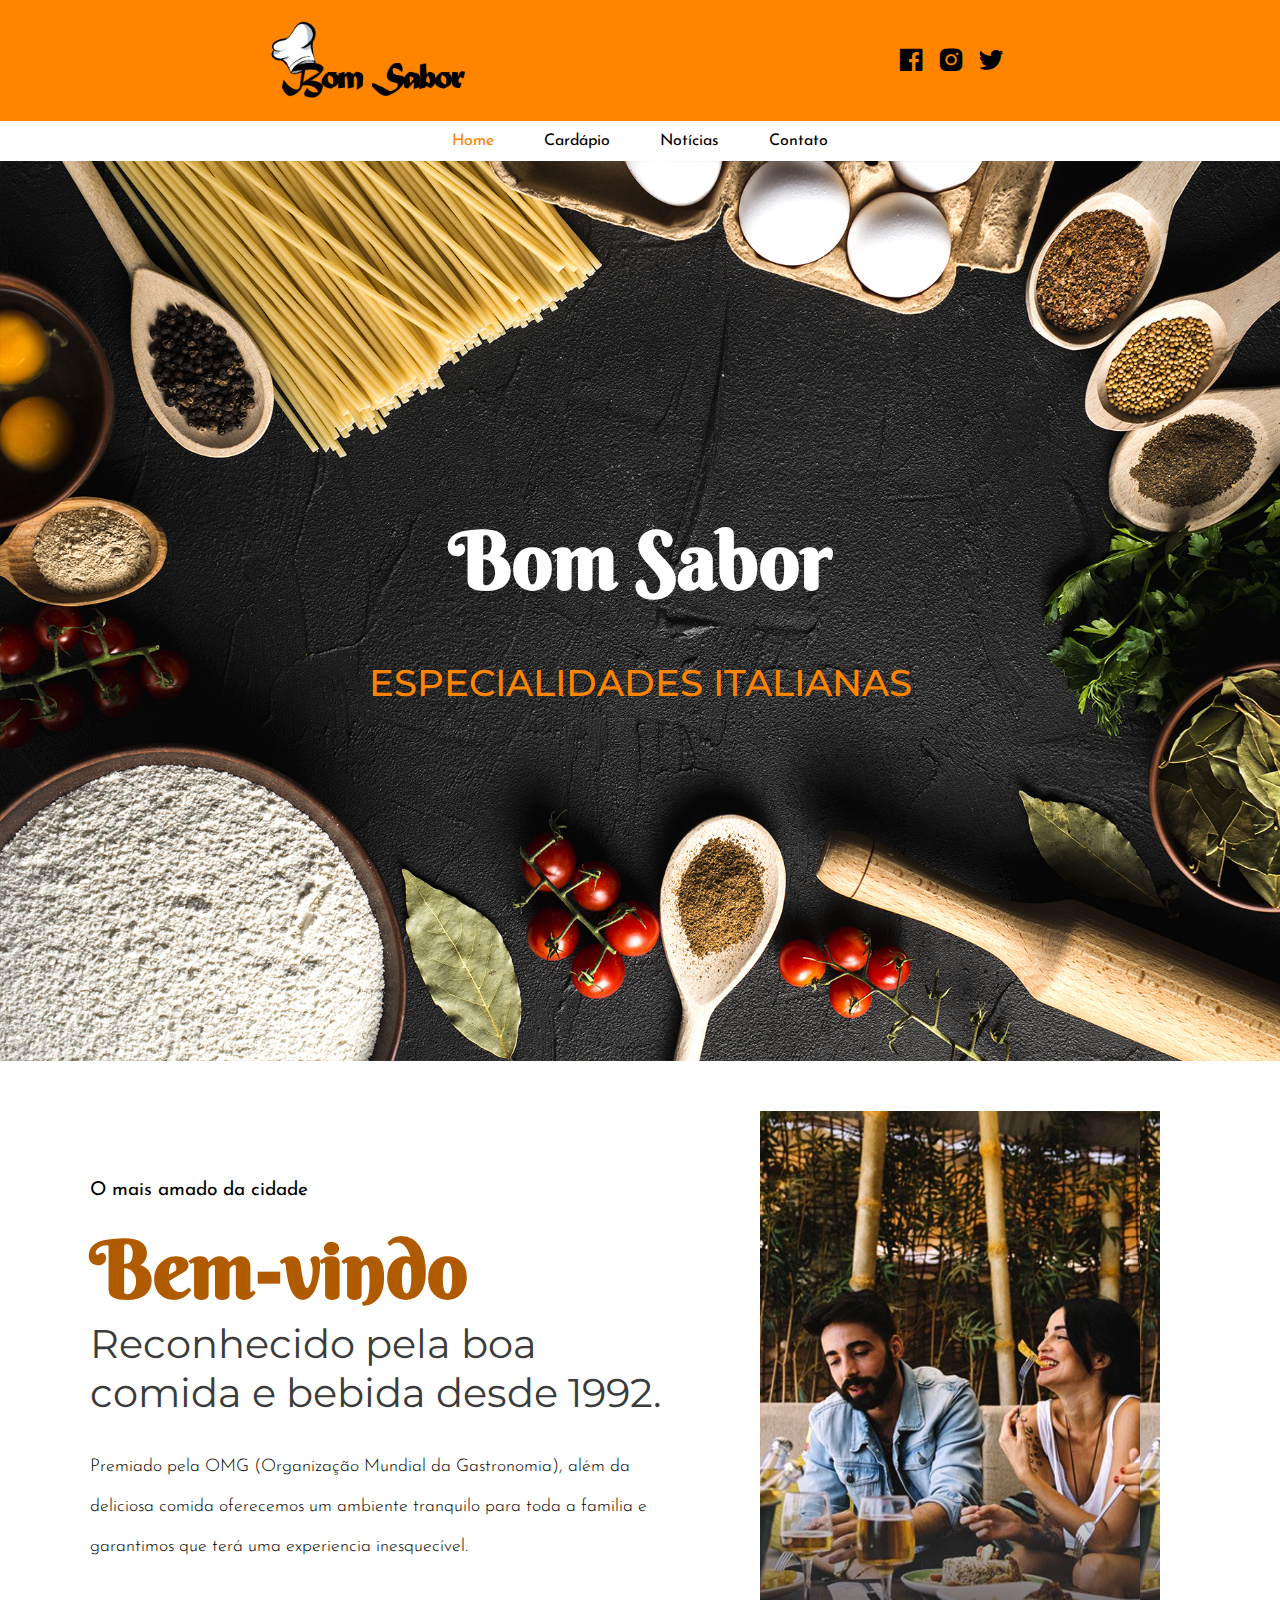
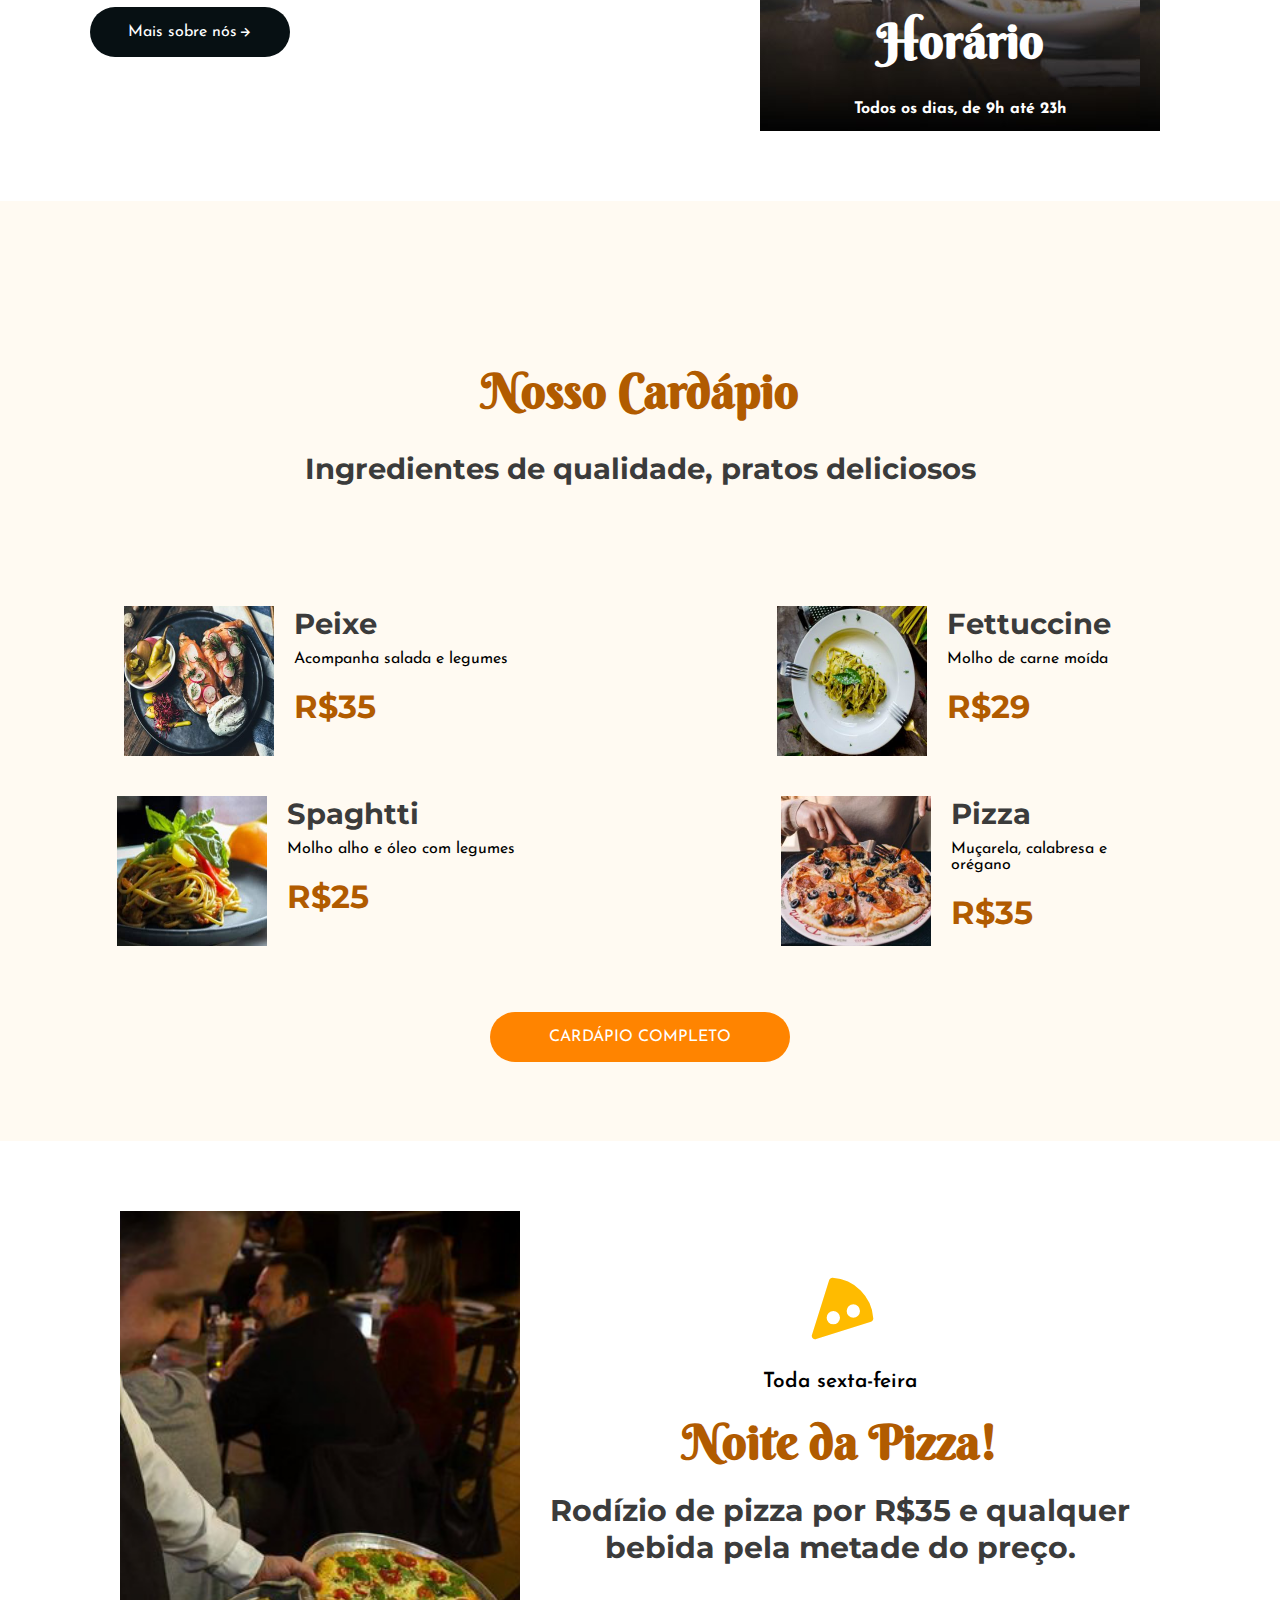
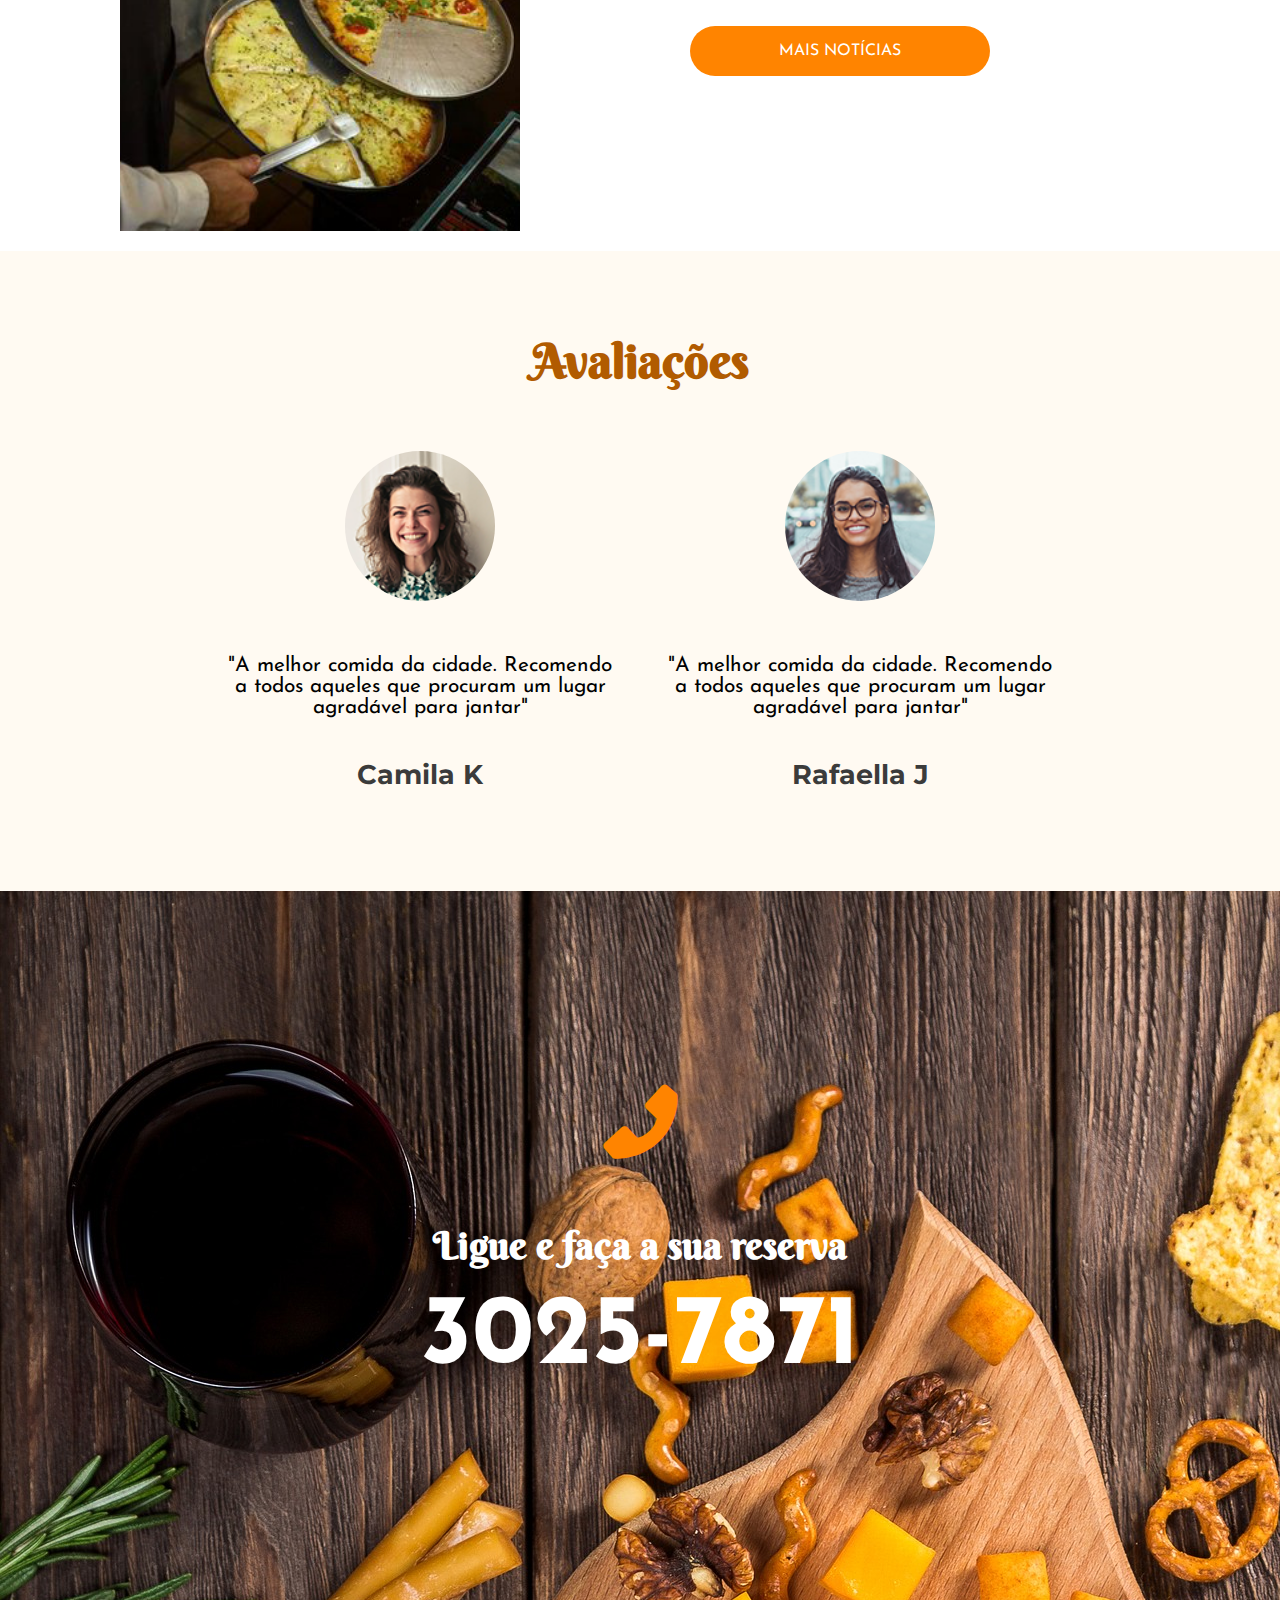
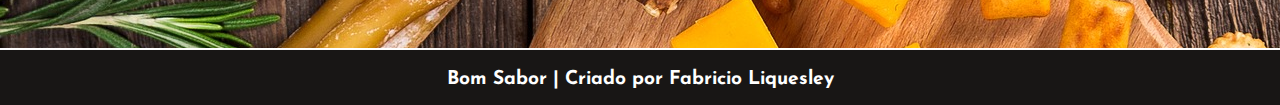
<file: index.html>
<!DOCTYPE html>
<html lang="pt-br">
<head>
    <meta charset="UTF-8">
    <meta http-equiv="X-UA-Compatible" content="IE=edge">
    <meta name="viewport" content="width=device-width, initial-scale=1.0">
    <title>Bom Sabor</title>
    <link rel="stylesheet" href="style/style.css">
    <link href='https://unpkg.com/boxicons@2.1.2/css/boxicons.min.css' rel='stylesheet'>
</head>
<body>
    <header>
        <img src="images/logo-site.png" alt="logo-site">
        <ul class="redes">
            <li><a href=""><i class='bx bxl-facebook-square'></i></a></li>
            <li><a href=""><i class='bx bxl-instagram-alt'></i></a></li>
            <li><a href=""><i class='bx bxl-twitter'></i></a></li>
        </ul>
    </header>
    <nav>
        <a href="#" class="active"><p>Home</p></a>
        <a href="#cardapio"><p>Cardápio</p></a>
        <!-- <a href="#"><p>Quem somos</p></a> -->
        <a href="noticias.html"><p>Notícias</p></a>
        <a href="contato.html"><p>Contato</p></a>
    </nav>
    <main>
        <section class="titulo">
            <h1>Bom Sabor</h1>
            <h2>ESPECIALIDADES ITALIANAS</h2>
        </section>
        <div class="divisao"></div>
        <section class="apresentacao">
            <div class="conteudo">
                <span>O mais amado da cidade</span>
                <h1>Bem-vindo</h1>
                <h2>Reconhecido pela boa comida e bebida desde 1992.</h2>
                <p class="info">
                    Premiado pela OMG (Organização Mundial da Gastronomia), além da deliciosa comida      oferecemos um ambiente tranquilo para toda a familia e garantimos que terá uma experiencia    inesquecível.
                </p>
                <a href="">
                    <div class="btn">
                        <p>Mais sobre nós </p>
                        <i class='bx bx-right-arrow-alt'></i>
                    </div>
                </a>
            </div>
            <div class="horario">
                <h1>Horário</h1>
                <p>Todos os dias, de 9h até 23h</p>
            </div>
        </section>
        <section class="cardapio" id="cardapio">
            <h1>Nosso Cardápio</h1>
            <h2>Ingredientes de qualidade, pratos deliciosos</h2>
            <ul>
                <li>
                    <img src="images/prato04-300x255.jpg" alt="prato-01">
                    <span>
                        <h2>Peixe</h2>
                        <p>Acompanha salada e legumes</p>
                        <h1>R$35</h1>
                    </span>
                </li>
                <li>
                    <img src="images/prato02-300x255.jpg" alt="prato-02">
                    <span>
                        <h2>Spaghtti</h2>
                        <p>Molho alho e óleo com legumes</p>
                        <h1>R$25</h1>
                    </span>
                </li>
                <li>
                    <img src="images/prato01-300x255.jpg" alt="prato-03">
                    <span>
                        <h2>Fettuccine</h2>
                        <p>Molho de carne moída</p>
                        <h1>R$29</h1>
                    </span>
                </li>
                <li>
                    <img src="images/prato03-300x255.jpg" alt="prato-04">
                    <span>
                        <h2>Pizza</h2>
                        <p>Muçarela, calabresa e <br>orégano</p>
                        <h1>R$35</h1>
                    </span>
                </li>
            </ul>
            <a href="cardapio.html">
                <div class="btn">
                    <p>CARDÁPIO COMPLETO</p>
                </div>
            </a>
        </section>
        <section class="eventos" id="eventos">
            <div class="imagem-evento"></div>
            <div class="conteudo">
                <i class='bx bxs-pizza'></i>
                <p class="info">Toda sexta-feira</p>
                <h1>Noite da Pizza!</h1>
                <h2>
                    Rodízio de pizza por R$35 e qualquer bebida pela metade do preço.
                </h2>
                <a href="">
                    <a href="noticias.html">
                        <div class="btn">
                            <p>MAIS NOTÍCIAS</p>
                        </div>
                    </a>
                </a>
            </div>
        </section>
        <section class="depoimentos">
            <h1>Avaliações</h1>
            <div class="avaliacoes">
                <div class="dp1">
                    <img src="images/depoimento01.png" alt="depoimento01">
                    <p>
                        "A melhor comida da cidade. Recomendo a todos aqueles que procuram um lugar agradável para jantar"
                    </p>
                    <h2>
                        Camila K
                    </h2>
                </div>
                <div class="dp2">
                    <img src="images/depoimento02.png" alt="depoimento02">
                    <p>
                        "A melhor comida da cidade. Recomendo a todos aqueles que procuram um lugar agradável     para jantar"
                    </p>
                    <h2>
                        Rafaella J
                    </h2>
                </div>
            </div>
        </section>
    </main>
    <footer>
        <i class='bx bxs-phone bx-flip-horizontal'></i>
        <h2>Ligue e faça a sua reserva</h2>
        <p>3025-7871</p>
        <div>
            <p>Bom Sabor | Criado por Fabricio Liquesley</p>
        </div>
    </footer>
</body>
</html>
</file>
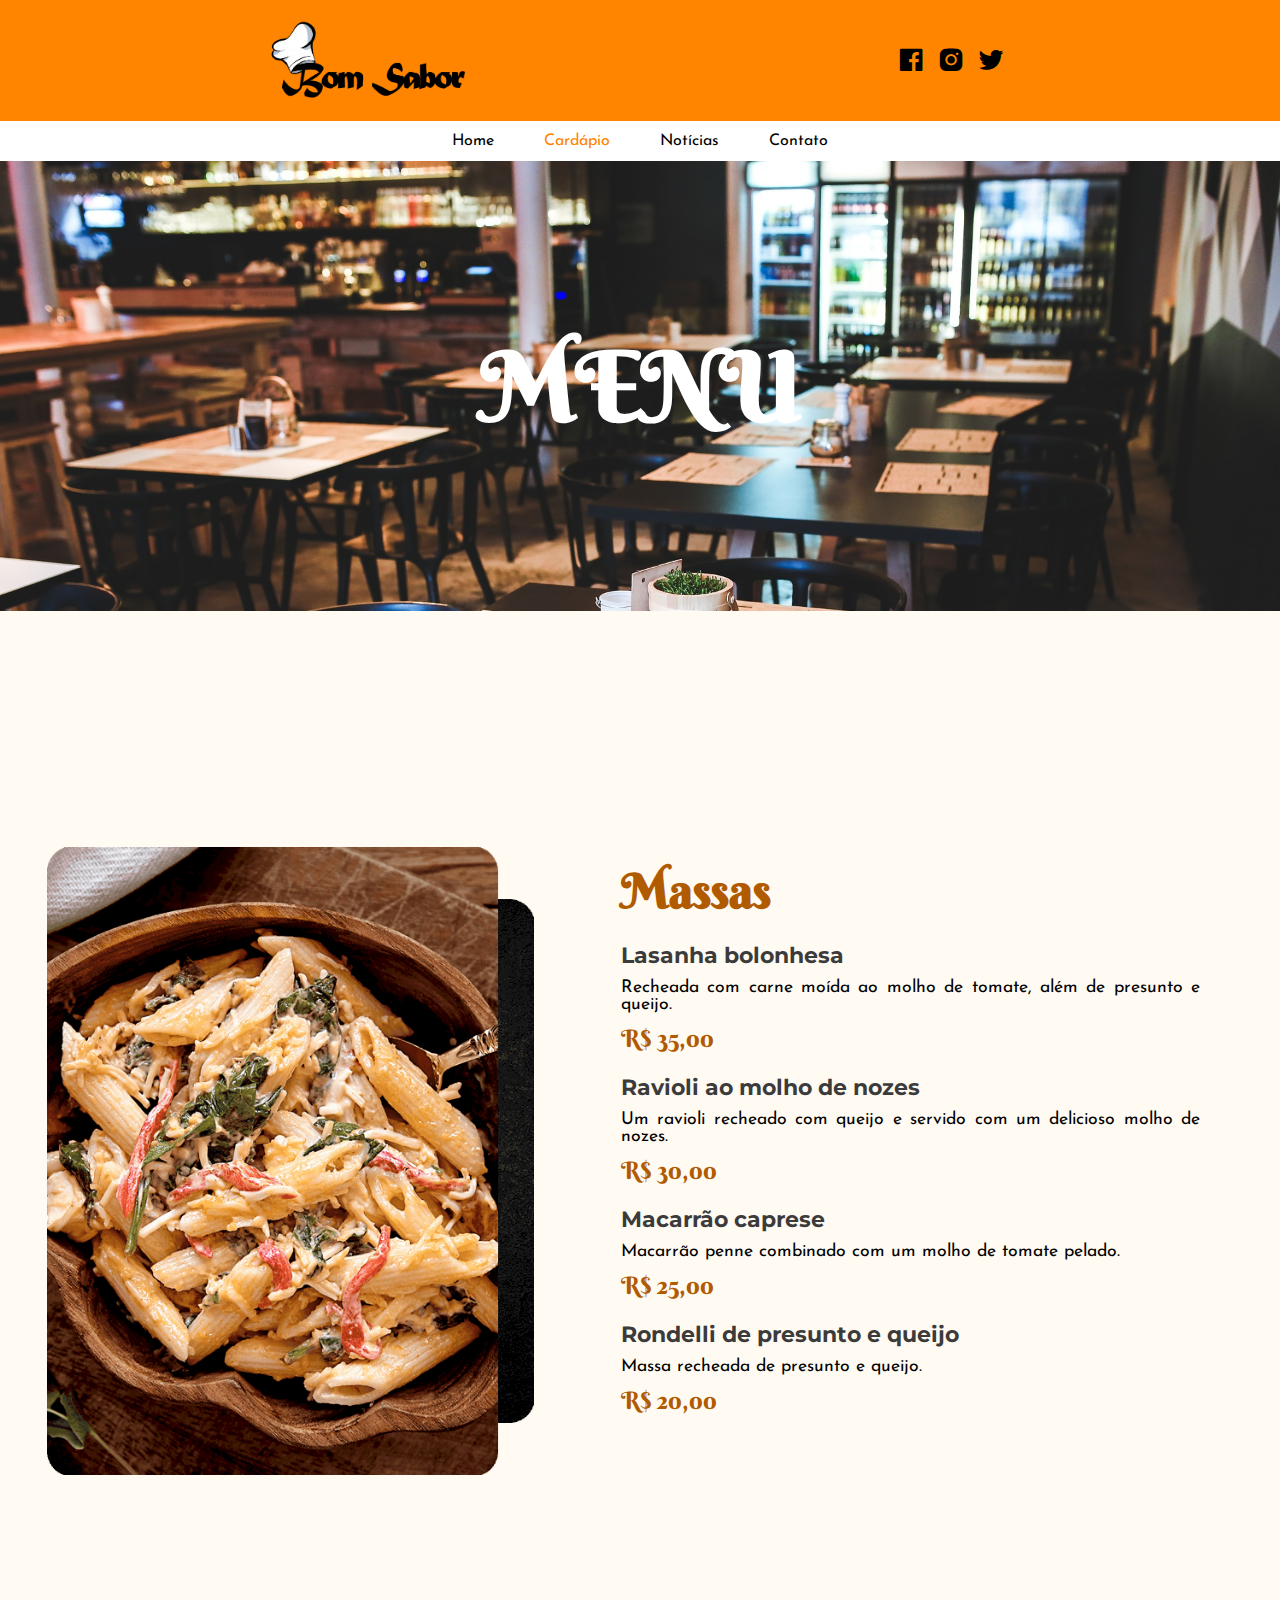
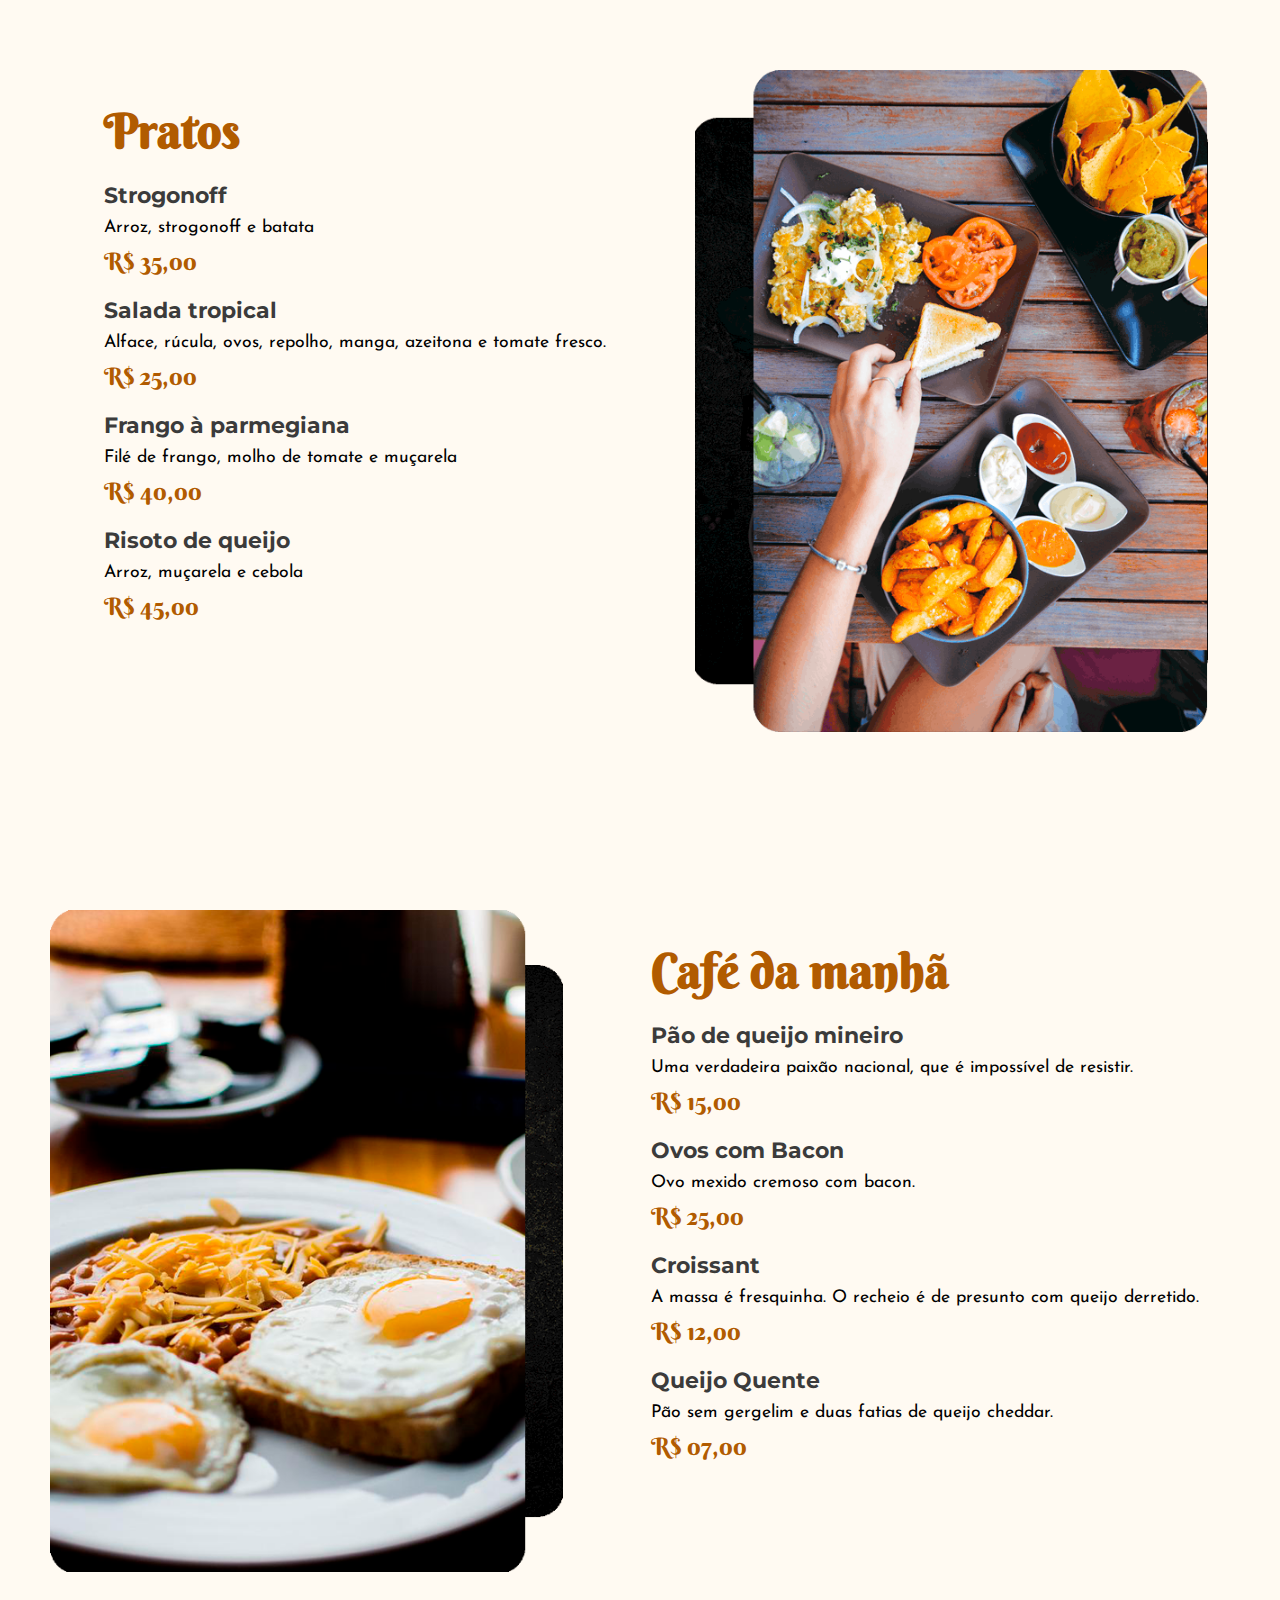
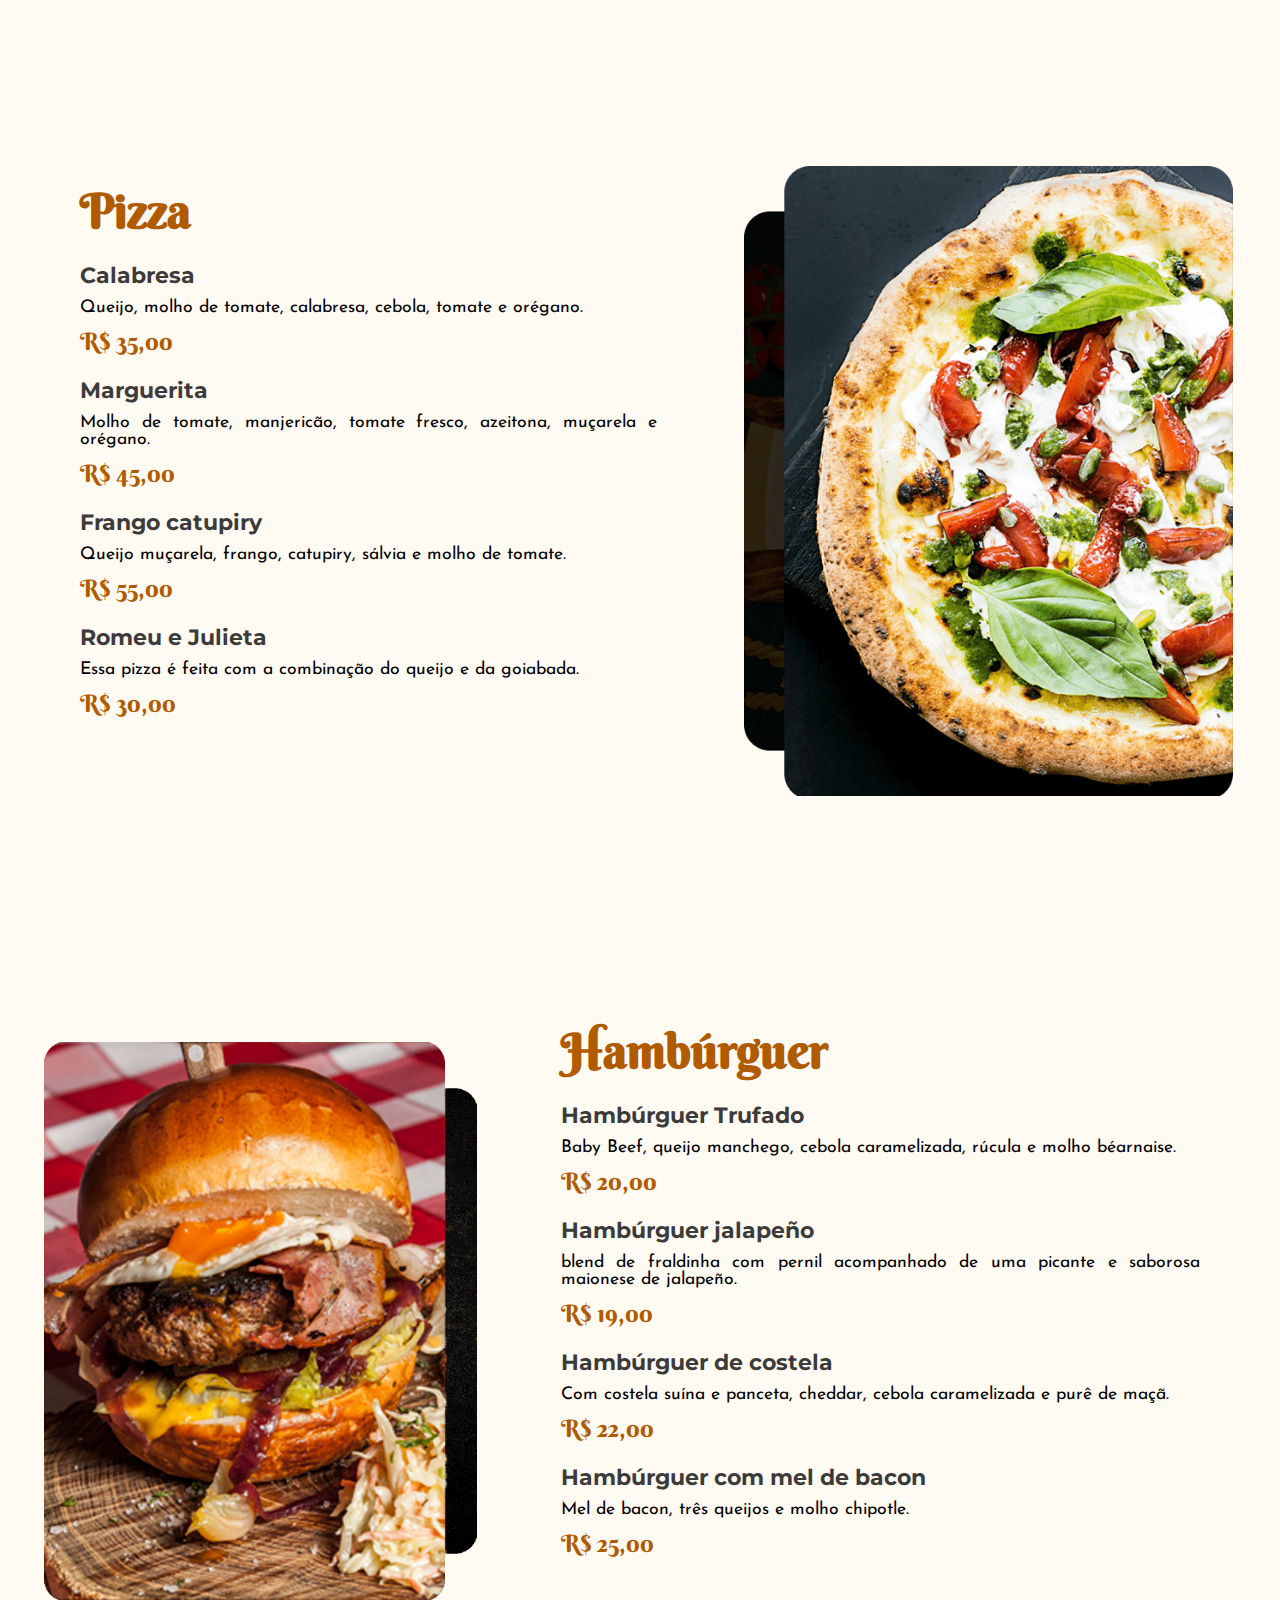
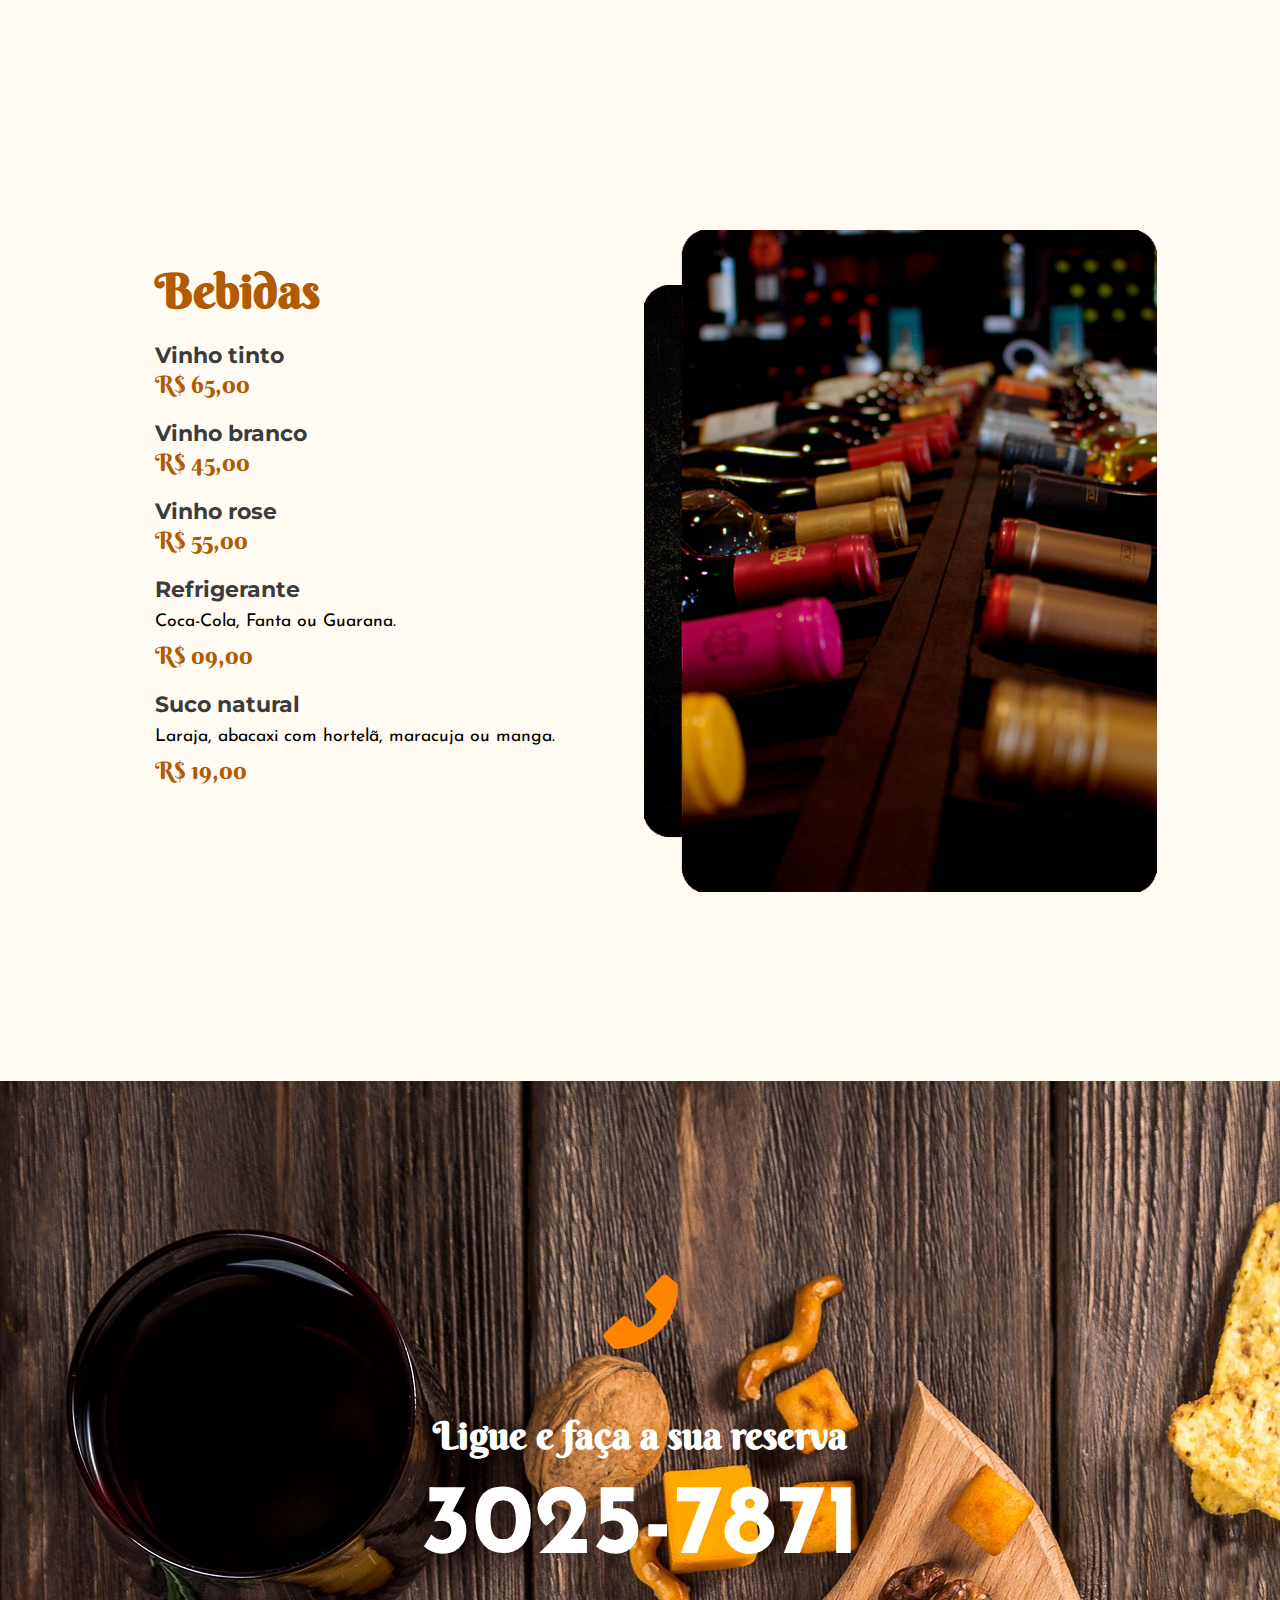
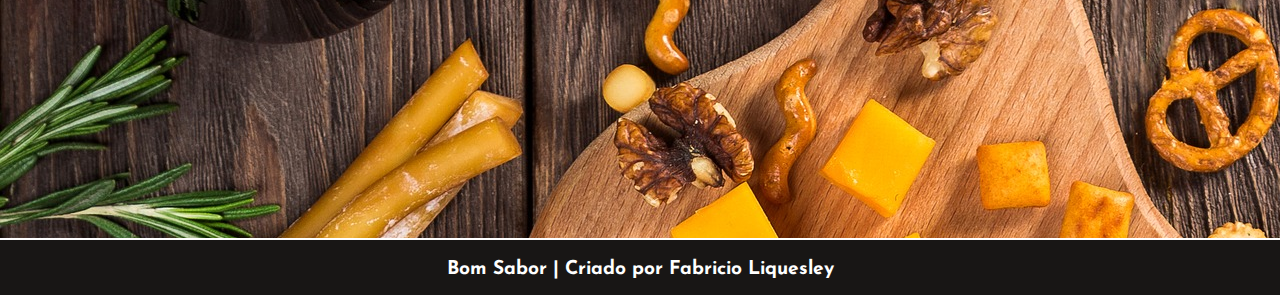
<file: cardapio.html>
<!DOCTYPE html>
<html lang="pt-br">
<head>
    <meta charset="UTF-8">
    <meta http-equiv="X-UA-Compatible" content="IE=edge">
    <meta name="viewport" content="width=device-width, initial-scale=1.0">
    <title>Cardapio</title>
    <link rel="stylesheet" href="style/cardapio.css">
    <link href='https://unpkg.com/boxicons@2.1.2/css/boxicons.min.css' rel='stylesheet'>
</head>
<body>
    <header>
        <img src="images/logo-site.png" alt="logo-site">
        <ul class="redes">
            <li><a href=""><i class='bx bxl-facebook-square'></i></a></li>
            <li><a href=""><i class='bx bxl-instagram-alt'></i></a></li>
            <li><a href=""><i class='bx bxl-twitter'></i></a></li>
        </ul>
    </header>
    <nav>
        <a href="index.html"><p>Home</p></a>
        <a href="" class="active"><p>Cardápio</p></a>
        <a href="noticias.html"><p>Notícias</p></a>
        <a href="contato.html"><p>Contato</p></a>
    </nav>
    <main>  
        <section class="titulo">
            <h1>MENU</h1>
        </section>
        <section class="massa">
            <div class="bg-imagem-massa">
                <img src="images/massas.png" alt="">
            </div>
            <div class="conteudo">
                <h1>Massas</h1>
                <h2>Lasanha bolonhesa</h2>
                <p>
                    Recheada com carne moída ao molho de tomate, além de presunto e queijo.
                </p>
                <span>R$ 35,00</span>
                <h2>Ravioli ao molho de nozes</h2>
                <p>
                    Um ravioli recheado com queijo e servido com um delicioso molho de nozes.
                </p>
                <span>R$ 30,00</span>
                <h2>Macarrão caprese</h2>
                <p>
                    Macarrão penne combinado com um molho de tomate pelado.
                </p>
                <span>R$ 25,00</span>
                <h2>Rondelli de presunto e queijo</h2>
                <p>
                    Massa recheada de presunto e queijo.
                </p>
                <span>R$ 20,00</span>
            </div>
        </section>
        <section class="pratos">
            <div class="conteudo">
                <h1>Pratos</h1>
                <h2>Strogonoff</h2>
                <p>
                    Arroz, strogonoff e batata
                </p>
                <span>R$ 35,00</span>
                <h2>Salada tropical</h2>
                <p>
                    Alface, rúcula, ovos, repolho, manga, azeitona e tomate fresco.
                </p>
                <span>R$ 25,00</span>
                <h2>Frango à parmegiana</h2>
                <p>
                    Filé de frango, molho de tomate e muçarela
                </p>
                <span>R$ 40,00</span>
                <h2>Risoto de queijo</h2>
                <p>
                    Arroz, muçarela e cebola 
                </p>
                <span>R$ 45,00</span>
            </div>
            <div class="bg-imagem-prato">
                <img src="images/pratos.png" alt="">
            </div>
        </section>
        <section class="cafe-manha">
            <div class="bg-imagem-cafe">
                <img src="images/cafe.png" alt="">
            </div>
            <div class="conteudo">
                <h1>Café da manhã</h1>
                <h2>Pão de queijo mineiro</h2>
                <p>
                    Uma verdadeira paixão nacional, que é impossível de resistir.
                </p>
                <span>R$ 15,00</span>
                <h2>Ovos com Bacon</h2>
                <p>
                    Ovo mexido cremoso com bacon.
                </p>
                <span>R$ 25,00</span>
                <h2>Croissant</h2>
                <p>
                    A massa é fresquinha. O recheio é de presunto com queijo derretido. 
                </p>
                <span>R$ 12,00</span>
                <h2>Queijo Quente</h2>
                <p>
                    Pão sem gergelim e duas fatias de queijo cheddar.
                </p>
                <span>R$ 07,00</span>
            </div>
        </section>
        <section class="pizza">
            <div class="conteudo">
                <h1>Pizza</h1>
                <h2>Calabresa</h2>
                <p>
                    Queijo, molho de tomate, calabresa, cebola, tomate e orégano.
                </p>
                <span>R$ 35,00</span>
                <h2>Marguerita</h2>
                <p>
                    Molho de tomate, manjericão, tomate fresco, azeitona, muçarela e orégano.
                </p>
                <span>R$ 45,00</span>
                <h2>Frango catupiry</h2>
                <p>
                    Queijo muçarela, frango, catupiry, sálvia e molho de tomate.
                </p>
                <span>R$ 55,00</span>
                <h2>Romeu e Julieta</h2>
                <p>
                    Essa pizza é feita com a combinação do queijo e da goiabada.
                </p>
                <span>R$ 30,00</span>
            </div>
            <div class="bg-imagem-pizza">
                <img src="images/pizzas.png" alt="">
            </div>
        </section>
        <section class="burg">
            <div class="bg-imagem-burg">
                <img src="images/hamburger.png" alt="">
            </div>
            <div  class="conteudo">
                <h1>Hambúrguer</h1>
                <h2>Hambúrguer Trufado</h2>
                <p>
                    Baby Beef, queijo manchego, cebola caramelizada, rúcula e molho béarnaise. 
                </p>
                <span>R$ 20,00</span>
                <h2>Hambúrguer jalapeño</h2>
                <p>
                    blend de fraldinha com pernil acompanhado de uma picante e saborosa maionese  de jalapeño.
                </p>
                <span>R$ 19,00</span>
                <h2>Hambúrguer de costela</h2>
                <p>
                    Com costela suína e panceta, cheddar, cebola caramelizada e purê de maçã.
                </p>
                <span>R$ 22,00</span>
                <h2>Hambúrguer com mel de bacon</h2>
                <p>
                    Mel de bacon, três queijos e molho chipotle.
                </p>
                <span>R$ 25,00</span>
            </div>
        </section>
        <section class="bebidas">
            <div class="conteudo">
                <h1>Bebidas</h1>
                <h2>Vinho tinto</h2>
                <span>R$ 65,00</span>
                <h2>Vinho branco</h2>
                <span>R$ 45,00</span>
                <h2>Vinho rose</h2>
                <span>R$ 55,00</span>
                <h2>Refrigerante</h2>
                <p>
                    Coca-Cola, Fanta ou Guarana.
                </p>
                <span>R$ 09,00</span>
                <h2>Suco natural</h2>
                <p>
                    Laraja, abacaxi com hortelã, maracuja ou manga.
                </p>
                <span>R$ 19,00</span>
            </div>
            <div class="bg-imagem-bebida">
                <img src="images/bebidas.png" alt="">
            </div>
        </section>
    </main>
    <footer>
        <i class='bx bxs-phone bx-flip-horizontal'></i>
        <h2>Ligue e faça a sua reserva</h2>
        <p>3025-7871</p>
        <div>
            <p>Bom Sabor | Criado por Fabricio Liquesley</p>
        </div>
    </footer>
</body>
</html>
</file>
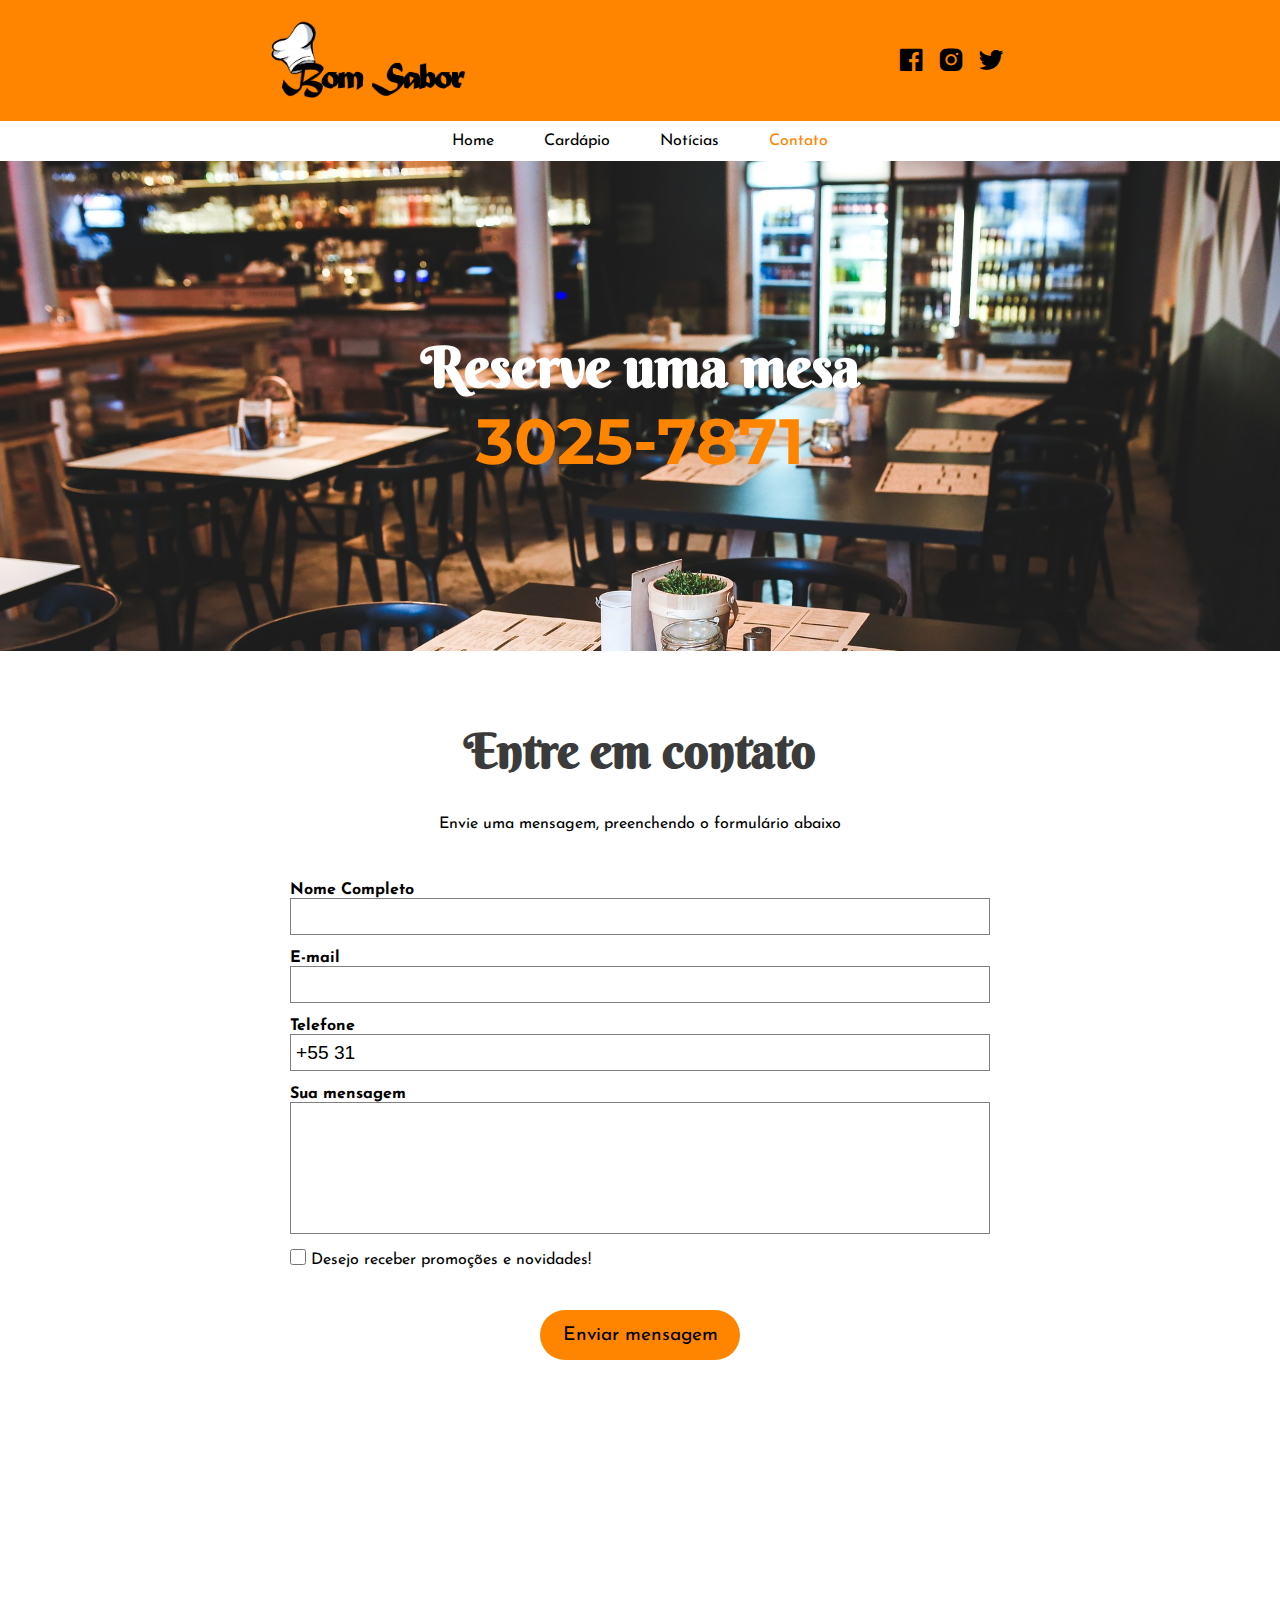
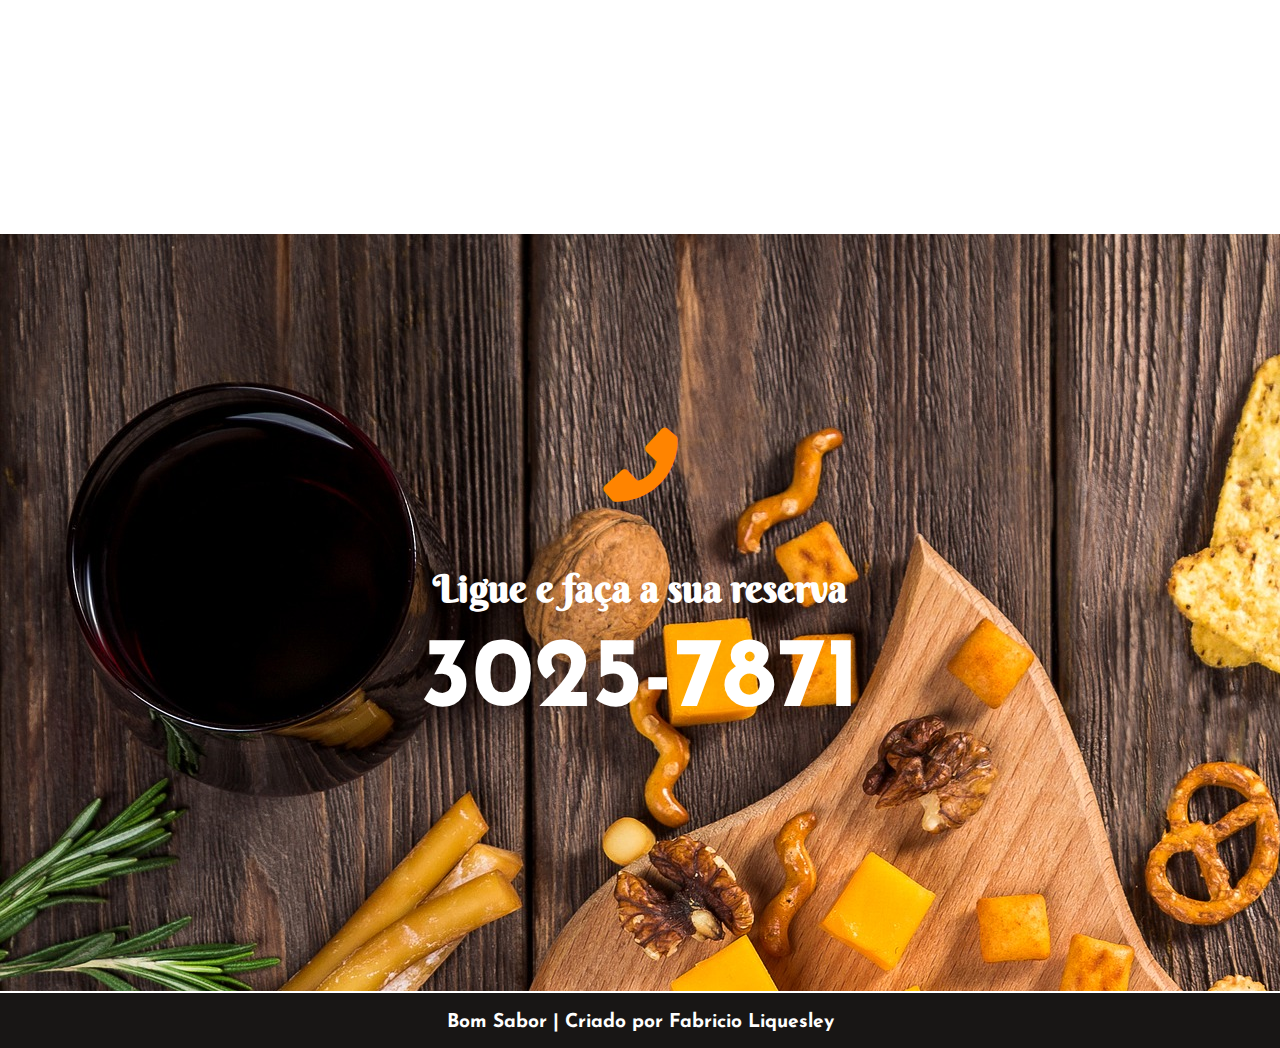
<file: contato.html>
<!DOCTYPE html>
<html lang="pt-br">
<head>
    <meta charset="UTF-8">
    <meta http-equiv="X-UA-Compatible" content="IE=edge">
    <meta name="viewport" content="width=device-width, initial-scale=1.0">
    <title>Contato</title>
    <link rel="stylesheet" href="style/contato.css">
    <link href='https://unpkg.com/boxicons@2.1.2/css/boxicons.min.css' rel='stylesheet'>
</head>
<body>
    <header>
        <img src="images/logo-site.png" alt="logo-site">
        <ul class="redes">
            <li><a href=""><i class='bx bxl-facebook-square'></i></a></li>
            <li><a href=""><i class='bx bxl-instagram-alt'></i></a></li>
            <li><a href=""><i class='bx bxl-twitter'></i></a></li>
        </ul>
    </header>
    <nav>
        <a href="index.html"><p>Home</p></a>
        <a href="cardapio.html"><p>Cardápio</p></a>
        <a href="noticias.html"><p>Notícias</p></a>
        <a href="contato.html" class="active"><p>Contato</p></a>
    </nav>
    <main>
        <section class="titulo">
            <h1>Reserve uma mesa</h1>
            <h2>3025-7871</h2>
        </section>
        <section class="conteudo">
            <div class="nome-form">
                <h1>Entre em contato</h1>
                <p>Envie uma mensagem, preenchendo o formulário abaixo</p>
            </div>
            <form class="form" autocomplete="off">
                <label for="inome">
                    <span>Nome Completo</span>
                </label>
                <input type="text" name="nome" id="inome" required>
                <label for="iemail">
                    <span>E-mail</span>
                </label>
                <input type="email" name="email" id="iemail" required>
                <label for="itel">
                    <span>Telefone</span>
                </label>
                <input type="tel" name="tel" id="itel" required value="+55 31 ">
                <label for="imsg">
                    <span>Sua mensagem</span>
                </label>
                <input type="text" name="msg" id="imsg" class="msg">
                <div class="permisao">
                    <input type="checkbox" class="check">
                    <span class="novidades">
                        Desejo receber promoções e novidades!
                    </span>
                </div>
                <input type="submit" value="Enviar mensagem" class="btn">
            </form>
        </section>
        <iframe src="https://www.google.com/maps/embed?pb=!1m18!1m12!1m3!1d60012.753028277155!2d-44.04311036875!3d-19.932954799999994!2m3!1f0!2f0!3f0!3m2!1i1024!2i768!4f13.1!3m3!1m2!1s0xa6970140d6e3a9%3A0x464cbcf286ec2946!2sRestaurante%20Bom%20Sabor!5e0!3m2!1spt-BR!2sbr!4v1661607933449!5m2!1spt-BR!2sbr" width="100%" height="430" style="border:0;" allowfullscreen="" loading="lazy" referrerpolicy="no-referrer-when-downgrade"></iframe>
    </main>
    <footer>
        <i class='bx bxs-phone bx-flip-horizontal'></i>
        <h2>Ligue e faça a sua reserva</h2>
        <p>3025-7871</p>
        <div>
            <p>Bom Sabor | Criado por Fabricio Liquesley</p>
        </div>
    </footer>
</body>
</html>
</file>
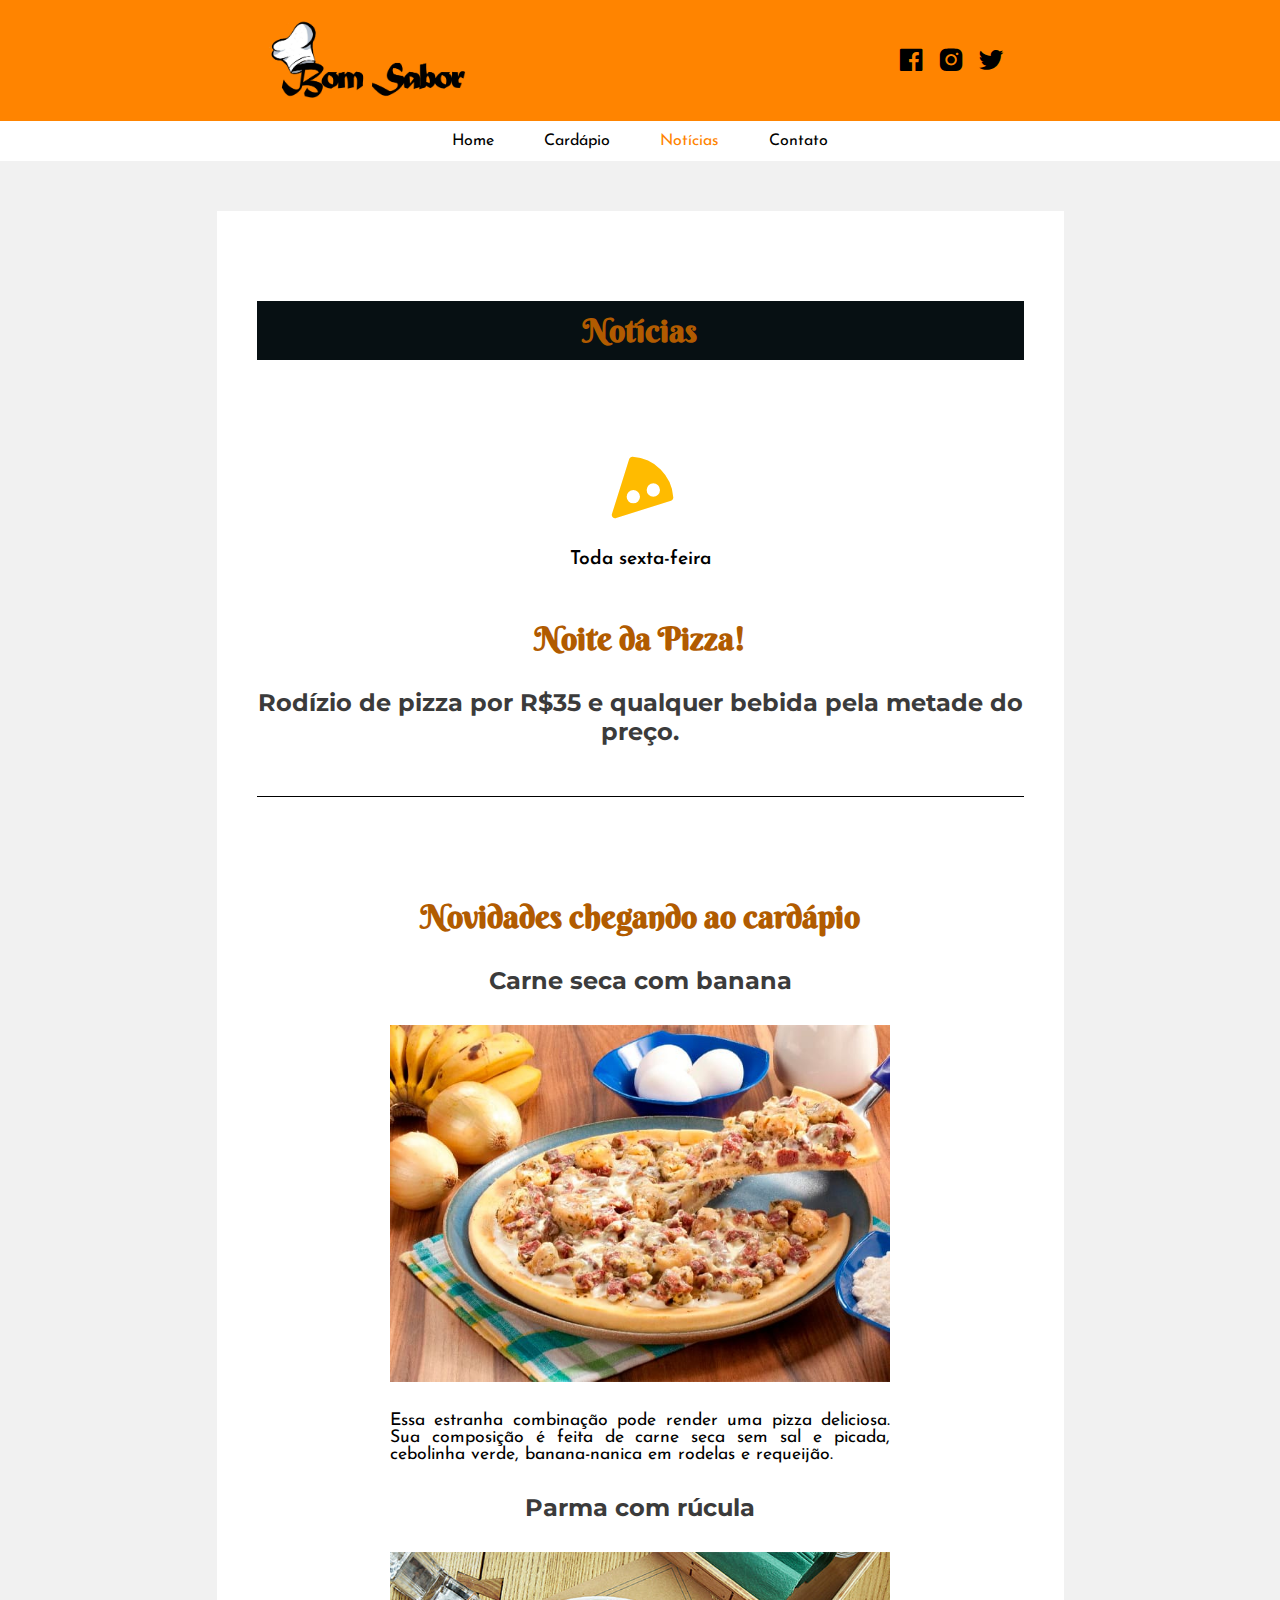
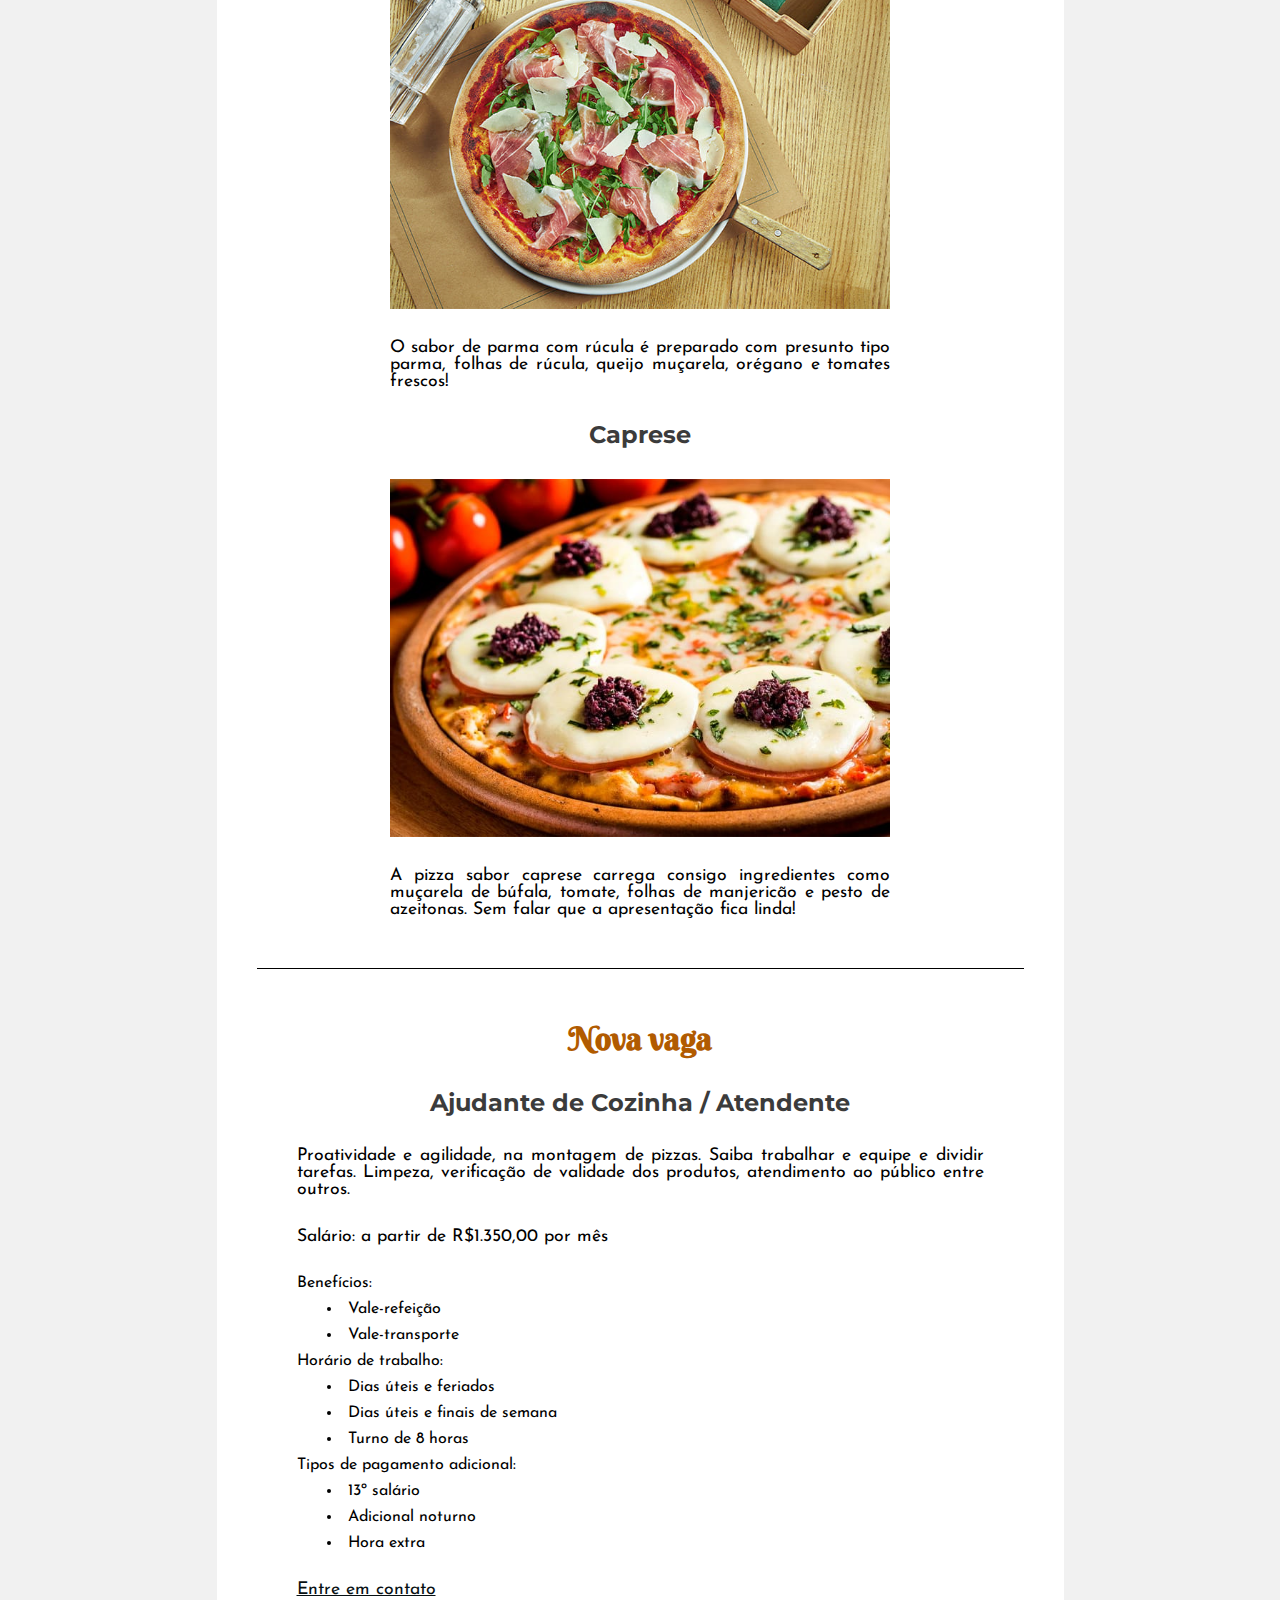
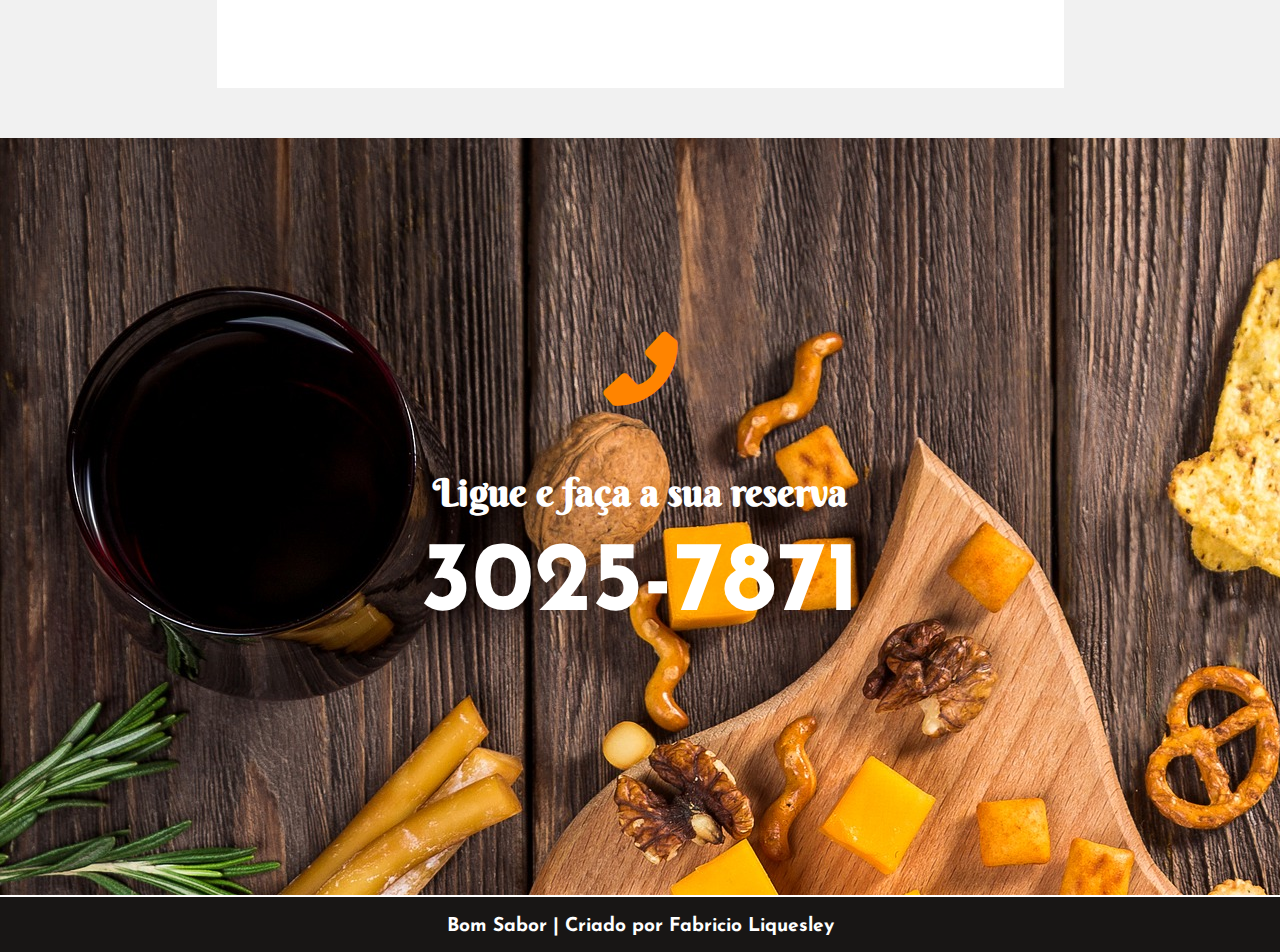
<file: noticias.html>
<!DOCTYPE html>
<html lang="pt-br">
<head>
    <meta charset="UTF-8">
    <meta http-equiv="X-UA-Compatible" content="IE=edge">
    <meta name="viewport" content="width=device-width, initial-scale=1.0">
    <title>Notícias</title>
    <link rel="stylesheet" href="style/noticia.css">
    <link href='https://unpkg.com/boxicons@2.1.2/css/boxicons.min.css' rel='stylesheet'>
</head>
<body>
    <header>
        <img src="images/logo-site.png" alt="logo-site">
        <ul class="redes">
            <li><a href=""><i class='bx bxl-facebook-square'></i></a></li>
            <li><a href=""><i class='bx bxl-instagram-alt'></i></a></li>
            <li><a href=""><i class='bx bxl-twitter'></i></a></li>
        </ul>
    </header>
    <nav>
        <a href="index.html"><p>Home</p></a>
        <a href="cardapio.html"><p>Cardápio</p></a>
        <a href="noticias.html" class="active"><p>Notícias</p></a>
        <a href="contato.html"><p>Contato</p></a>
    </nav>
    <main>
        <section class="conteudo">
            <h1>Notícias</h1>
            <div class="nt1">
                <i class='bx bxs-pizza'></i>
                <p class="info">Toda sexta-feira</p>
                <h1>Noite da Pizza!</h1>
                <h2>
                    Rodízio de pizza por R$35 e qualquer bebida pela metade do preço.
                </h2>
            </div>
            <div class="nt2">
                <h1>Novidades chegando ao cardápio</h1>
                <h2>Carne seca com banana</h2>
                <img src="images/Pizza_de_carne_seca_com_banana.jpg" alt="Pizza_de_carne_seca">
                <p>
                    Essa estranha combinação pode render uma pizza deliciosa. Sua composição é feita de carne seca sem sal e picada, cebolinha verde, banana-nanica em rodelas e requeijão.
                </p>
                <h2>Parma com rúcula</h2>
                <img src="images/Pizza_de_parma_com_rucula.jpg" alt="Pizza_de_parma">
                <p>
                    O sabor de parma com rúcula é preparado com presunto tipo parma, folhas de rúcula, queijo muçarela, orégano e tomates frescos!
                </p>
                <h2>Caprese</h2>
                <img src="images/Pizza_caprese.jpg" alt="Pizza_caprese">
                <p>
                    A pizza sabor caprese carrega consigo ingredientes como muçarela de búfala, tomate, folhas de manjericão e pesto de azeitonas. Sem falar que a apresentação fica linda!
                </p>
            </div>
            <div class="nt3">
                <h1>Nova vaga</h1>
                <h2>Ajudante de Cozinha / Atendente</h2>
                <p>
                    Proatividade e agilidade, na montagem de pizzas. Saiba trabalhar e equipe e dividir tarefas. Limpeza, verificação de validade dos produtos, atendimento ao público entre outros.
                </p>
                <p>
                    Salário: a partir de R$1.350,00 por mês
                </p>
                <ul>
                    <span>Benefícios:</span>

                    <li>Vale-refeição</li>
                    <li>Vale-transporte</li>

                    <span>Horário de trabalho:</span>

                    <li>Dias úteis e feriados</li>
                    <li>Dias úteis e finais de semana</li>
                    <li>Turno de 8 horas</li>

                    <span>Tipos de pagamento adicional:</span>

                    <li>13º salário</li>
                    <li>Adicional noturno</li>
                    <li>Hora extra</li>
                </ul>
                <p><a href="contato.html">Entre em contato</a></p>
            </div>
        </section>
    </main>
    <footer>
        <i class='bx bxs-phone bx-flip-horizontal'></i>
        <h2>Ligue e faça a sua reserva</h2>
        <p>3025-7871</p>
        <div>
            <p>Bom Sabor | Criado por Fabricio Liquesley</p>
        </div>
    </footer>
</body>
</html>
</file>
<file: style/style.css>
@import url('https://fonts.googleapis.com/css2?family=Josefin+Sans:wght@400;500;600;700&display=swap');

@import url('https://fonts.googleapis.com/css2?family=Berkshire+Swash&display=swap');

@import url('https://fonts.googleapis.com/css2?family=Montserrat:wght@200;300;400;500;600;700;800;900&display=swap');
 
:root {
    --cor01: #181615;
    --cor02: #fffaf2;
    --cor03: #ff8400;
    --cor04: #3b3b3b;
    --cor05: #b15b00;
    --cor06: #071013;
    --cor-redes: black;
    --cor-nav: #fff;

    --fonte-padrao: 'Josefin Sans', sans-serif;
    --font-titulo: 'Berkshire Swash', cursive;
    --font-subtitulo: 'Montserrat', sans-serif;
}

* {
    margin: 0;
    padding: 0;
}

html {
    scroll-behavior: smooth;
}

body {
    min-height: 100vh;
    /* background: url('images/folha-fundo-02.jpg');
    background-attachment: fixed; */
}

header {
    background: var(--cor03);
    display: flex;
    justify-content: space-between;
    padding: 20px 0px;
}

header > img {
    width: 200px;
    margin-left: 21%;
}

header .redes {
    display: flex;
    list-style: none;
    align-items: center;
    margin-right: 21%;
}

header .redes li {
    padding: 5px;
}

header .redes li i {
    color: var(--cor-redes);
    font-size: 30px;
}

header .redes li i:hover {
    color: var(--cor02);
}

nav {
    display: flex;
    justify-content: center;
    align-items: center;
    background: var(--cor-nav);
    font-family: var(--fonte-padrao);
    text-align: center;
    height: 40px;
}

nav > a {
    text-decoration: none;
    color: black;
    padding: 0px 25px;
}

nav a > p:hover {
    color: var(--cor03);
}

nav .active {
    color: var(--cor03);
}

main {
    background: white;
    /* padding: 0px 350px; */
}

main .titulo {
    background: url('../images/fundo01.jpg');
    background-size: cover;
    height: 100vh;
    /* margin: 0px -350px; */
}

main .titulo > h1 {
    font-family: var(--font-titulo);
    color: white;
    text-align: center;
    font-size: 5em;
    padding-top: 350px;
}

main .titulo > h2 {
    font-family: var(--font-subtitulo);
    color: var(--cor03);
    text-align: center;
    font-size: 2.3em;
    font-weight: 500;
    margin-top: 50px;
}

main .divisao {
    background: white;
    height: 30px;
    /* margin: 0px -350px; */
}

main .apresentacao {
    display: flex;
    justify-content: center;
    height: 670px;
    padding: 20px;
    margin: auto;
}

main .apresentacao .conteudo {
    margin-top: 50px;
    width: 600px;
    padding: 20px;
}

main .apresentacao .conteudo span {
    font-family: var(--fonte-padrao);
    font-size: 1.2em;
}

main .apresentacao .conteudo h1 {
    color: var(--cor05);
    font-family: var(--font-titulo);
    font-size: 5em;
    margin-top: 20px;
}

main .apresentacao .conteudo h2 {
    color: var(--cor04);
    font-family: var(--font-subtitulo);
    font-size: 2.5em;
    font-weight: 400;
}

main .apresentacao .conteudo .info {
    font-family: var(--fonte-padrao);
    font-weight: 300;
    font-size: 1.1em;
    margin-top: 30px;
    line-height: 40px;
}

main .apresentacao .conteudo a {
    text-decoration: none;
}

main .apresentacao .conteudo .btn {
    display: flex;
    align-items: center;
    justify-content: center;
    font-family: var(--fonte-padrao);
    background: var(--cor06);
    color: white;
    height: 50px;
    width: 200px;
    margin-top: 40px;
    border-radius: 25px;
}

main .apresentacao .conteudo .btn:hover {
    background: var(--cor03);
}

main .apresentacao .horario {
    background: url('../images/restaurante02.jpg');
    width: 400px;
    height: 620px;
    margin: 0 50px;
}

main .apresentacao .horario h1 {
    color: white;
    font-family: var(--font-titulo);
    font-size: 3em;
    text-align: center;
    margin-top: 125%;
}

main .apresentacao .horario p {
    color: white;
    font-family: var(--fonte-padrao);
    font-size: 1.2;
    font-weight: 700;
    text-align: center;
    margin-top: 30px;
}

main .cardapio {
    background: var(--cor02);
    height: 900px;
    padding: 20px;
}

main .cardapio h1 {
    font-family: var(--font-titulo);
    color: var(--cor05);
    text-align: center;
    font-size: 3em;
    margin-top: 140px;
}

main .cardapio h2 {
    font-family: var(--font-subtitulo);
    color: var(--cor04);
    text-align: center;
    font-size: 1.8em;
    margin-top: 30px;
}

main .cardapio ul {
    margin-top: 100px;
    columns: 2;
    list-style: none;
}

main .cardapio ul li {
    display: flex;
    justify-content: center;
    padding: 20px;
}

main .cardapio ul li > img {
    width: 150px;
    height: 150px;
}

main .cardapio ul li span {
    padding: 0 20px;
}

main .cardapio span > h2 {
    text-align: left;
    margin: 0;
}

main .cardapio span > p {
    margin-top: 10px;
    font-family: var(--fonte-padrao);
}

main .cardapio span > h1 {
    font-family: var(--font-subtitulo);
    font-size: 2em;
    margin: 20px 0;
    text-align: left;
}

main .cardapio a {
    display: flex;
    justify-content: center;
    text-decoration: none;
}

main .cardapio .btn {
    display: flex;
    align-items: center;
    justify-content: center;
    font-family: var(--fonte-padrao);
    background: var(--cor03);
    color: white;
    height: 50px;
    width: 300px;
    margin-top: 40px;
    border-radius: 25px;
}

main .cardapio .btn:hover {
    background: var(--cor05);
}

main .eventos {
    background: white;
    display: flex;
    justify-content: center;
    height: 670px;
    padding: 20px;
    margin: auto;
}

main .eventos .imagem-evento {
    background: url('../images/rodizio.png');
    background-size: cover;
    width: 400px;
    margin-top: 50px;
}

main .eventos .conteudo {
    margin-top: 70px;
    width: 600px;
    padding: 20px;
    text-align: center;
}

main .eventos .conteudo i {
    margin-top: 20px;
    font-size: 80px;
    color: #ffbb00;
}

main .eventos .conteudo .info {
    font-family: var(--fonte-padrao);
    color: var(black);
    font-size: 1.3em;
    font-weight: 600;
    margin-top: 20px;
}

main .eventos .conteudo h1 {
    font-family: var(--font-titulo);
    color: var(--cor05);
    font-size: 3em;
    margin-top: 20px;
}

main .eventos .conteudo h2 {
    font-family: var(--font-subtitulo);
    color: var(--cor04);
    font-size: 1.9em;
    margin-top: 20px;
}

main .eventos .conteudo a {
    display: flex;
    justify-content: center;
    text-decoration: none;
}

main .eventos .conteudo .btn {
    display: flex;
    align-items: center;
    justify-content: center;
    font-family: var(--fonte-padrao);
    background: var(--cor03);
    color: white;
    height: 50px;
    width: 300px;
    margin-top: 60px;
    border-radius: 25px;
}

main .eventos .conteudo .btn:hover {
    background: var(--cor05);
}

main .depoimentos {
    background: var(--cor02);
    text-align: center;
    height: 600px;
    padding: 20px;
}

main .depoimentos h1 {
    font-family: var(--font-titulo);
    color: var(--cor05);
    font-size: 3em;
    margin-top: 60px;
}

main .depoimentos .avaliacoes {
    display: flex;
    justify-content: center;
    margin: 60px auto;
}

main .depoimentos .avaliacoes .dp1 > img, .dp2 > img {
    border-radius: 100px;
    width: 150px;
}

main .depoimentos .avaliacoes .dp1 > p, .dp2 > p {
    font-family: var(--fonte-padrao);
    margin-top: 30px;
    font-size: 1.3em;
    width: 400px;
    padding: 20px;
}

main .depoimentos .avaliacoes .dp1 > h2, .dp2 > h2 {
    font-family: var(--font-subtitulo);
    color: var(--cor04);
    margin-top: 20px;
    font-size: 1.7em;
}

footer {
    background: url('../images/fundo02.jpg');
    text-align: center;
    height: 760px;
}

footer i {
    color: #ff8400;
    font-size: 100px;
    margin-top: 180px;
}

footer h2 {
    font-family: var(--font-titulo);
    color: var(--cor-nav);
    font-size: 2.4em;
    margin-top: 50px;
}

footer p {
    font-family: var(--fonte-padrao);
    font-size: 6.2em;
    font-weight: 900;
    margin-top: 20px;
    color: white;
}

footer div {
    margin-top: 260px;
    height: 35px;
    background: var(--cor01);
    padding-top: 20px;
    border-top: 2px solid white;
}

footer div > p {
    font-family: var(--fonte-padrao);
    color: white;
    font-size: 1.2em;
    margin: 0;
}

@media screen and (max-width: 770px){
    main .apresentacao .horario {
        margin: 50px auto 0;
    }

    main .cardapio ul li {
        display: flex;
        justify-content: center;
        padding: 20px 0 40px 20px;
    }

    main .cardapio ul li p {
        font-size: 0.9em;
    }

    main .depoimentos .avaliacoes {
        display: flex;
        justify-content: space-evenly;
    }

    main .depoimentos .avaliacoes .dp1 > img, .dp2 > img {
        border-radius: 100px;
        width: 150px;
        margin-top: 40px;
    }
    
    main .depoimentos .avaliacoes .dp1 > p, .dp2 > p {
        font-family: var(--fonte-padrao);
        margin: 30px auto;
        font-size: 1.2em;
        width: 300px;
        padding: 0px;
    }
}

@media screen and (max-width: 430px) {
    header > img {
        width: 150px;
        margin-left: 10px;
    }
    
    header .redes {
        display: flex;
        list-style: none;
        align-items: center;
        margin-right: 10px;
    }

    nav {
        flex-direction: column;
        background: var(--cor-nav);
        font-family: var(--fonte-padrao);
        text-align: center;
        height: 150px;
    }

    nav > a {
        text-decoration: none;
        color: black;
        padding: 5px 0;
    }

    main .titulo {
        height: 70vh;
    }

    main .titulo > h1 {
        font-family: var(--font-titulo);
        color: white;
        text-align: center;
        font-size: 3.5em;
        padding-top: 150px;
    }

    main .titulo > h2 {
        font-family: var(--font-subtitulo);
        color: var(--cor03);
        text-align: center;
        font-size: 2em;
        font-weight: 500;
        margin-top: 40px;
    }

    main .apresentacao {
        display: flex;
        flex-direction: column;
        justify-content: center;
        height: 100%;
        padding: 20px;
    }

    main .apresentacao .conteudo {
        margin-top: 50px;
        width: 100%;
        padding: 0px;
        text-align: center;
    }
    
    main .apresentacao .conteudo span {
        font-size: 1.2em;
    }
    
    main .apresentacao .conteudo h1 {
        font-size: 3.5em;
    }
    
    main .apresentacao .conteudo h2 {
        font-size: 1.8em;
    }
    
    main .apresentacao .conteudo a {
        text-decoration: none;
    }
    
    main .apresentacao .conteudo .btn {
        margin: 40px auto;
    }
    
    main .apresentacao .horario {
        width: 320px;
        margin: 50px auto 0;
    }
    
    main .apresentacao .horario p {
        margin: 20px;
    }

    main .cardapio {
        height: 100%;
    }
    
    main .cardapio h1 {
        font-size: 2.5em;
        margin-top: 100px;
    }
    
    main .cardapio h2 {
        font-size: 1.3em;
    }
    
    main .cardapio ul {
        margin-top: 60px;
        columns: 1;
    }
    
    main .cardapio ul li {
        display: flex;
        justify-content: center;
        padding: 20px 0 40px 20px;
    }
    
    main .cardapio span > h1 {
        font-size: 1.5em;
        margin: 20px 0 0 0;
    }

    main .eventos {
        display: flex;
        justify-content: center;
        height: 100%;
        padding: 20px;
        margin: auto;
    }
    
    main .eventos .imagem-evento {
        display: none;
    }
    
    main .eventos .conteudo {
        width: 100%;
        padding: 0px;
    }
    
    main .eventos .conteudo h1 {
        font-size: 2.5em;
    }
    
    main .eventos .conteudo h2 {
        font-size: 1.4em;
    }
    
    main .eventos .conteudo a {
        display: flex;
        justify-content: center;
        text-decoration: none;
    }

    main .depoimentos {
        height: 100%;
    }
    
    main .depoimentos h1 {
        font-size: 2.5em;
    }
    
    main .depoimentos .avaliacoes {
        flex-direction: column;
        margin: 0;
    }
    
    main .depoimentos .avaliacoes .dp1 > img, .dp2 > img {
        border-radius: 100px;
        width: 150px;
        margin-top: 40px;
    }
    
    main .depoimentos .avaliacoes .dp1 > p, .dp2 > p {
        font-family: var(--fonte-padrao);
        margin: 30px auto;
        font-size: 1.2em;
        width: 300px;
        padding: 0px;
    }

    footer {
        height: 100%;
        background-size: cover;
    }
    
    footer i {
        font-size: 70px;
        margin-top: 90px;
    }
    
    footer h2 {
        font-size: 1.5em;
        margin-top: 40px;
    }
    
    footer p {
        font-size: 3.7em;
        margin-top: 20px;
    }
    
    footer div {
        margin-top: 60px;
    }
    
    footer div > p {
        font-size: 0.8em;
    }
}
</file>
<file: style/cardapio.css>
@import url('https://fonts.googleapis.com/css2?family=Josefin+Sans:wght@400;500;600;700&display=swap');

@import url('https://fonts.googleapis.com/css2?family=Berkshire+Swash&display=swap');

@import url('https://fonts.googleapis.com/css2?family=Montserrat:wght@200;300;400;500;600;700;800;900&display=swap');
 
:root {
    --cor01: #181615;
    --cor02: #fffaf2;
    --cor03: #ff8400;
    --cor04: #3b3b3b;
    --cor05: #b15b00;
    --cor06: #071013;
    --cor-redes: black;
    --cor-nav: #fff;

    --fonte-padrao: 'Josefin Sans', sans-serif;
    --font-titulo: 'Berkshire Swash', cursive;
    --font-subtitulo: 'Montserrat', sans-serif;
}

* {
    margin: 0;
    padding: 0;
}

body {
    min-height: 100vh;
    background: var(--cor02);
}

header {
    background: var(--cor03);
    display: flex;
    justify-content: space-between;
    padding: 20px 0px;
}

header > img {
    width: 200px;
    margin-left: 21%;
}

header .redes {
    display: flex;
    list-style: none;
    align-items: center;
    margin-right: 21%;
}

header .redes li {
    padding: 5px;
}

header .redes li i {
    color: var(--cor-redes);
    font-size: 30px;
}

header .redes li i:hover {
    color: var(--cor02);
}

nav {
    display: flex;
    justify-content: center;
    align-items: center;
    background: var(--cor-nav);
    font-family: var(--fonte-padrao);
    text-align: center;
    height: 40px;
}

nav > a {
    text-decoration: none;
    color: black;
    padding: 0px 25px;
}

nav a > p:hover {
    color: var(--cor03);
}

nav .active {
    color: var(--cor03);
}

main .titulo {
    display: flex;
    justify-content: center;
    align-items: center;
    background: url('../images/fundo-cardapio.jpg');
    background-size: cover;
    height: 50vh;
    margin: 0 auto 180px auto;
}

main .titulo h1 {
    font-family: var(--font-titulo);
    color: white;
    font-size: 6em;
}

main .massa, .pratos, .cafe-manha, .pizza, .burg, .bebidas {
    display: flex;
    justify-content: center;
    height: 700px;
    padding: 20px;
    margin-top: 100px;
}

main .conteudo {
    padding: 50px 60px;
}

main .conteudo h1 {
    font-family: var(--font-titulo);
    color: var(--cor05);
    font-size: 3em;
}

main .conteudo h2 {
    font-family: var(--font-subtitulo);
    color: var(--cor04);
    font-size: 1.4em;
    margin-top: 20px;
}

main .conteudo p {
    font-family: var(--fonte-padrao);
    font-size: 1.1em;
    margin-top: 10px;
    margin-bottom: 10px;
    text-align: justify;
}

main .conteudo span {
    font-family: var(--font-titulo);
    color: var(--cor05);
    font-size: 1.5em;
}

main .bg-imagem-massa, .bg-imagem-prato, .bg-imagem-pizza, .bg-imagem-burg, .bg-imagem-cafe, .bg-imagem-bebida {
    display: flex;
    justify-content: center;
}

main .bg-imagem-massa > img, .bg-imagem-prato > img, .bg-imagem-pizza > img, .bg-imagem-burg > img, .bg-imagem-cafe > img, .bg-imagem-bebida > img {
    margin: auto;
    width: 90%;
}

footer {
    background: url('../images/fundo02.jpg');
    text-align: center;
    height: 760px;
    margin-top: 150px;
}

footer i {
    color: #ff8400;
    font-size: 100px;
    margin-top: 180px;
}

footer h2 {
    font-family: var(--font-titulo);
    color: var(--cor-nav);
    font-size: 2.4em;
    margin-top: 50px;
}

footer p {
    font-family: var(--fonte-padrao);
    font-size: 6.2em;
    font-weight: 900;
    margin-top: 20px;
    color: white;
}

footer div {
    margin-top: 260px;
    height: 35px;
    background: var(--cor01);
    padding-top: 20px;
    border-top: 2px solid white;
}

footer div > p {
    font-family: var(--fonte-padrao);
    color: white;
    font-size: 1.2em;
    margin: 0;
}

@media screen and (max-width: 430px) {
    header > img {
        width: 150px;
        margin-left: 10px;
    }
    
    header .redes {
        display: flex;
        list-style: none;
        align-items: center;
        margin-right: 10px;
    }

    nav {
        flex-direction: column;
        background: var(--cor-nav);
        font-family: var(--fonte-padrao);
        text-align: center;
        height: 150px;
    }

    nav > a {
        text-decoration: none;
        color: black;
        padding: 5px 0;
    }

    main .titulo {
        height: 40vh;
        margin: 0 auto 70px auto;
    }
    
    main .titulo h1 {
        font-size: 4em;
    }

    main .massa, .pratos, .cafe-manha, .pizza, .burg, .bebidas {
        display: flex;
        justify-content: center;
        flex-direction: column;
        height: 100%;
        padding: 20px;
        margin-top: 0px;
    }

    main .bg-imagem-massa > img, .bg-imagem-prato > img, .bg-imagem-pizza > img, .bg-imagem-burg > img, .bg-imagem-cafe > img, .bg-imagem-bebida > img {
        display: none;
    }

    main .conteudo {
        padding: 10px 10px;
    }
    
    main .conteudo h1 {
        font-size: 3em;
    }
    
    main .conteudo h2 {
        font-size: 1.3em;
    }
    
    main .conteudo p {
        font-size: 1em;
        margin-top: 15px;
        margin-bottom: 15px;
    }
    
    main .conteudo span {
        font-size: 1.5em;
    }

    footer {
        height: 100%;
        background-size: cover;
    }
    
    footer i {
        font-size: 70px;
        margin-top: 90px;
    }
    
    footer h2 {
        font-size: 1.5em;
        margin-top: 40px;
    }
    
    footer p {
        font-size: 3.7em;
        margin-top: 20px;
    }
    
    footer div {
        margin-top: 60px;
    }
    
    footer div > p {
        font-size: 0.8em;
    }
}
</file>
<file: style/contato.css>
@import url('https://fonts.googleapis.com/css2?family=Josefin+Sans:wght@400;500;600;700&display=swap');

@import url('https://fonts.googleapis.com/css2?family=Berkshire+Swash&display=swap');

@import url('https://fonts.googleapis.com/css2?family=Montserrat:wght@200;300;400;500;600;700;800;900&display=swap');
 
:root {
    --cor01: #181615;
    --cor02: #fffaf2;
    --cor03: #ff8400;
    --cor04: #3b3b3b;
    --cor05: #b15b00;
    --cor06: #071013;
    --cor-redes: black;
    --cor-nav: #fff;

    --fonte-padrao: 'Josefin Sans', sans-serif;
    --font-titulo: 'Berkshire Swash', cursive;
    --font-subtitulo: 'Montserrat', sans-serif;
}

* {
    margin: 0;
    padding: 0;
}

body {
    min-height: 100vh;
    /* background: url('images/folha-fundo-02.jpg');
    background-attachment: fixed; */
}

header {
    background: var(--cor03);
    display: flex;
    justify-content: space-between;
    padding: 20px 0px;
}

header > img {
    width: 200px;
    margin-left: 21%;
}

header .redes {
    display: flex;
    list-style: none;
    align-items: center;
    margin-right: 21%;
}

header .redes li {
    padding: 5px;
}

header .redes li i {
    color: var(--cor-redes);
    font-size: 30px;
}

header .redes li i:hover {
    color: var(--cor02);
}

nav {
    display: flex;
    justify-content: center;
    align-items: center;
    background: var(--cor-nav);
    font-family: var(--fonte-padrao);
    text-align: center;
    height: 40px;
}

nav > a {
    text-decoration: none;
    color: black;
    padding: 0px 25px;
}

nav a > p:hover {
    color: var(--cor03);
}

nav .active {
    color: var(--cor03);
}

main .titulo {
    display: flex;
    flex-direction: column;
    justify-content: center;
    align-items: center;
    background: url('../images/fundo-cardapio.jpg');
    background-size: cover;
    height: 50vh;
    padding: 20px;
}

main .titulo h1 {
    font-family: var(--font-titulo);
    color: white;
    font-size: 3.5em;
}

main .titulo h2 {
    font-family: var(--font-subtitulo);
    color: var(--cor03);
    font-size: 4em;
}

main .conteudo {
    width: 700px;
    margin: auto;
}

main .conteudo .nome-form {
    text-align: center;
}

main .conteudo .nome-form > h1 {
    font-family: var(--font-titulo);
    color: var(--cor04);
    font-size: 3em;
    margin-top: 70px;
}

main .conteudo .nome-form > p {
    font-family: var(--fonte-padrao);
    margin-top: 35px;
}

main .conteudo .form {
    font-family: var(--fonte-padrao);
    margin-top: 50px;
    display: flex;
    flex-direction: column;
}

main .conteudo .form span {
    margin: 5px 0;
    font-weight: bolder;
    width: 50%;
}

main .conteudo .form input {
    height: 35px;
    margin-bottom: 15px;
    width: 688px;
    border: 1px solid gray;
    outline: none;
    padding: 0 5px;
    font-size: 1.2em;
}

main .conteudo .form .msg {
    height: 130px;
}

main .conteudo .permisao {
    display: flex;
    align-items: center;
}

main .conteudo .permisao .check {
    margin: 0 0 5px;
    height: 16px;
    width: 16px;
    cursor: pointer;
}

main .conteudo .permisao .novidades {
    font-weight: normal;
    margin: 0 5px;
}

main .conteudo .form .btn {
    display: flex;
    justify-content: center;
    align-items: center;
    cursor: pointer;
    font-family: var(--fonte-padrao);
    background: var(--cor03);
    border-radius: 100px;
    border: none;
    width: 200px;
    height: 50px;
    margin: 40px auto;
}

main .conteudo .form .btn:hover {
    background: var(--cor06);
    color: white;
}

footer {
    background: url('../images/fundo02.jpg');
    text-align: center;
    height: 760px;
}

footer i {
    color: #ff8400;
    font-size: 100px;
    margin-top: 180px;
}

footer h2 {
    font-family: var(--font-titulo);
    color: var(--cor-nav);
    font-size: 2.4em;
    margin-top: 50px;
}

footer p {
    font-family: var(--fonte-padrao);
    font-size: 6.2em;
    font-weight: 900;
    margin-top: 20px;
    color: white;
}

footer div {
    margin-top: 260px;
    height: 35px;
    background: var(--cor01);
    padding-top: 20px;
    border-top: 2px solid white;
}

footer div > p {
    font-family: var(--fonte-padrao);
    color: white;
    font-size: 1.2em;
    margin: 0;
}

@media screen and (max-width: 430px) {
    header > img {
        width: 150px;
        margin-left: 10px;
    }
    
    header .redes {
        display: flex;
        list-style: none;
        align-items: center;
        margin-right: 10px;
    }

    nav {
        flex-direction: column;
        background: var(--cor-nav);
        font-family: var(--fonte-padrao);
        text-align: center;
        height: 150px;
    }

    nav > a {
        text-decoration: none;
        color: black;
        padding: 5px 0;
    }

    main .titulo {
        text-align: center;
        height: 40vh;
    }
    
    main .titulo h1 {
        font-size: 2.5em;
    }
    
    main .titulo h2 {
        font-size: 3.6em;
    }

    main .conteudo .nome-form {
        text-align: center;
        padding: 30px;
    }

    main .conteudo .nome-form > h1 {
        font-size: 2em;
    }
    
    main .conteudo .nome-form > p {
        font-size: 1em;
    }

    main .conteudo {
        display: flex;
        flex-direction: column;
        align-items: center;
        width: 100%;
        margin: 0;
    }
    
    main .conteudo .form {
        font-family: var(--fonte-padrao);
        display: flex;
    }
    
    main .conteudo .form span {
        margin: 5px 0;
    }
    
    main .conteudo .form input {
        height: 35px;
        margin-bottom: 15px;
        width: 310px;
        border: 1px solid gray;
        outline: none;
        padding: 0 5px;
        font-size: 1.2em;
    }
    
    main .conteudo .form .msg {
        height: 130px;
    }
    
    main .conteudo .permisao .check {
        margin: 0 0 3px 0;
        width: 15px;
    }
    
    main .conteudo .permisao .novidades {
        font-size: 0.9em;
        width: 300px;
    }

    main .conteudo .form .btn {
        display: flex;
        justify-content: center;
        width: 200px;
        height: 50px;
        margin: 40px auto 50px auto;
    }

    footer {
        height: 100%;
        background-size: cover;
    }
    
    footer i {
        font-size: 70px;
        margin-top: 90px;
    }
    
    footer h2 {
        font-size: 1.5em;
        margin-top: 40px;
    }
    
    footer p {
        font-size: 3.7em;
        margin-top: 20px;
    }
    
    footer div {
        margin-top: 60px;
    }
    
    footer div > p {
        font-size: 0.8em;
    }
}
</file>
<file: style/noticia.css>
@import url('https://fonts.googleapis.com/css2?family=Josefin+Sans:wght@400;500;600;700&display=swap');

@import url('https://fonts.googleapis.com/css2?family=Berkshire+Swash&display=swap');

@import url('https://fonts.googleapis.com/css2?family=Montserrat:wght@200;300;400;500;600;700;800;900&display=swap');
 
:root {
    --cor01: #181615;
    --cor02: #fffaf2;
    --cor03: #ff8400;
    --cor04: #3b3b3b;
    --cor05: #b15b00;
    --cor06: #071013;
    --cor07: #f1f1f1;
    --cor-redes: black;
    --cor-nav: #fff;

    --fonte-padrao: 'Josefin Sans', sans-serif;
    --font-titulo: 'Berkshire Swash', cursive;
    --font-subtitulo: 'Montserrat', sans-serif;
}

* {
    margin: 0;
    padding: 0;
}

body {
    min-height: 100vh;
    /* background: url('images/folha-fundo-02.jpg');
    background-attachment: fixed; */
}

header {
    background: var(--cor03);
    display: flex;
    justify-content: space-between;
    padding: 20px 0px;
}

header > img {
    width: 200px;
    margin-left: 21%;
}

header .redes {
    display: flex;
    list-style: none;
    align-items: center;
    margin-right: 21%;
}

header .redes li {
    padding: 5px;
}

header .redes li i {
    color: var(--cor-redes);
    font-size: 30px;
}

header .redes li i:hover {
    color: var(--cor02);
}

nav {
    display: flex;
    justify-content: center;
    align-items: center;
    background: var(--cor-nav);
    font-family: var(--fonte-padrao);
    text-align: center;
    height: 40px;
}

nav > a {
    text-decoration: none;
    color: black;
    padding: 0px 25px;
}

nav a > p:hover {
    color: var(--cor03);
}

nav .active {
    color: var(--cor03);
}

main {
    min-height: 100vh;
    background: var(--cor07);
    padding: 50px;
}

main .conteudo {
    background: white;
    width: 65%;
    min-height: 100vh;
    padding: 40px;
    margin: auto;
}

main .conteudo > h1 {
    font-family: var(--font-titulo);
    color: var(black);
    background: var(--cor06);
    font-size: 3.5em;
    text-align: center;
    padding: 10px;
}

main .conteudo .nt1 {
    margin-top: 50px;
    text-align: center;
    padding: 20px 0 50px 0;
    border-bottom: 1px solid black;
}

main .conteudo .nt1 i {
    margin-top: 20px;
    font-size: 80px;
    color: #ffbb00;
}

main .conteudo .nt1 .info {
    font-family: var(--fonte-padrao);
    color: var(black);
    font-size: 1.2em;
    font-weight: 600;
    margin-top: 20px;
}

main .conteudo h1 {
    font-family: var(--font-titulo);
    color: var(--cor05);
    font-size: 2em;
    margin-top: 50px;
    text-align: center;
}

main .conteudo h2 {
    font-family: var(--font-subtitulo);
    color: var(--cor04);
    font-size: 1.5em;
    margin-top: 30px;
}

main .conteudo .nt2 {
    display: flex;
    flex-direction: column;
    align-items: center;
    margin-top: 50px;
    padding-bottom: 50px;
    border-bottom: 1px solid black;
}

main .conteudo .nt2 > img {
    width: 500px;
    margin-top: 30px;
}

main .conteudo .nt2 p {
    font-family: var(--fonte-padrao);
    font-size: 1.1em;
    margin-top: 30px;
    width: 500px;
    text-align: justify;
}

main .conteudo .nt3 {
    margin-top: 50px;
    padding: 0 40px 50px;
    text-align: center;
}

main .conteudo .nt3 p{
    font-family: var(--fonte-padrao);
    font-size: 1.1em;
    margin-top: 30px;
    text-align: justify;
}

main .conteudo .nt3 ul {
    font-family: var(--fonte-padrao);
    text-align: justify;
    list-style: inside;
    margin-top: 30px;
}

main .conteudo .nt3 li {
    margin: 10px 30px;
}

main .conteudo .nt3 a {
    color: var(--cor06);
    text-align: center;
}

main .conteudo .nt3 a:hover {
    color: var(--cor03);
}

footer {
    background: url('../images/fundo02.jpg');
    text-align: center;
    height: 760px;
}

footer i {
    color: #ff8400;
    font-size: 100px;
    margin-top: 180px;
}

footer h2 {
    font-family: var(--font-titulo);
    color: var(--cor-nav);
    font-size: 2.4em;
    margin-top: 50px;
}

footer p {
    font-family: var(--fonte-padrao);
    font-size: 6.2em;
    font-weight: 900;
    margin-top: 20px;
    color: white;
}

footer div {
    margin-top: 260px;
    height: 35px;
    background: var(--cor01);
    padding-top: 20px;
    border-top: 2px solid white;
}

footer div > p {
    font-family: var(--fonte-padrao);
    color: white;
    font-size: 1.2em;
    margin: 0;
}

@media screen and (max-width: 430px) {
    header > img {
        width: 150px;
        margin-left: 10px;
    }
    
    header .redes {
        display: flex;
        list-style: none;
        align-items: center;
        margin-right: 10px;
    }

    nav {
        flex-direction: column;
        background: var(--cor-nav);
        font-family: var(--fonte-padrao);
        text-align: center;
        height: 150px;
    }

    nav > a {
        text-decoration: none;
        color: black;
        padding: 5px 0;
    }

    main {
        padding: 0;
    }
    
    main .conteudo {
        width: 100%;
        padding: 0;
        border-top: 1px solid black;
    }

    main .conteudo > h1 {
        width: 250px;
        margin: 30px auto;
    }

    main .conteudo .nt1 {
        padding: 20px 10px 50px;
    }

    main .conteudo .nt2 {
        padding: 0 20px 50px;
    }
    
    main .conteudo .nt2 > img {
        width: 100%;
    }

    main .conteudo .nt2 p {
        width: 100%;
    }
    
    main .conteudo .nt3 {
        margin-top: 100px;
        padding: 0px 20px 50px;
    }
    
    main .conteudo .nt3 p{
        font-family: var(--fonte-padrao);
        font-size: 1em;
        margin-top: 30px;
        text-align: justify;
    }
    
    main .conteudo .nt3 ul {
        font-family: var(--fonte-padrao);
        text-align: justify;
        list-style: inside;
        margin-top: 30px;
    }
    
    main .conteudo .nt3 li {
        margin: 10px 30px;
    }

    footer {
        height: 100%;
        background-size: cover;
    }
    
    footer i {
        font-size: 70px;
        margin-top: 90px;
    }
    
    footer h2 {
        font-size: 1.5em;
        margin-top: 40px;
    }
    
    footer p {
        font-size: 3.7em;
        margin-top: 20px;
    }
    
    footer div {
        margin-top: 60px;
    }
    
    footer div > p {
        font-size: 0.8em;
    }
}
</file>
